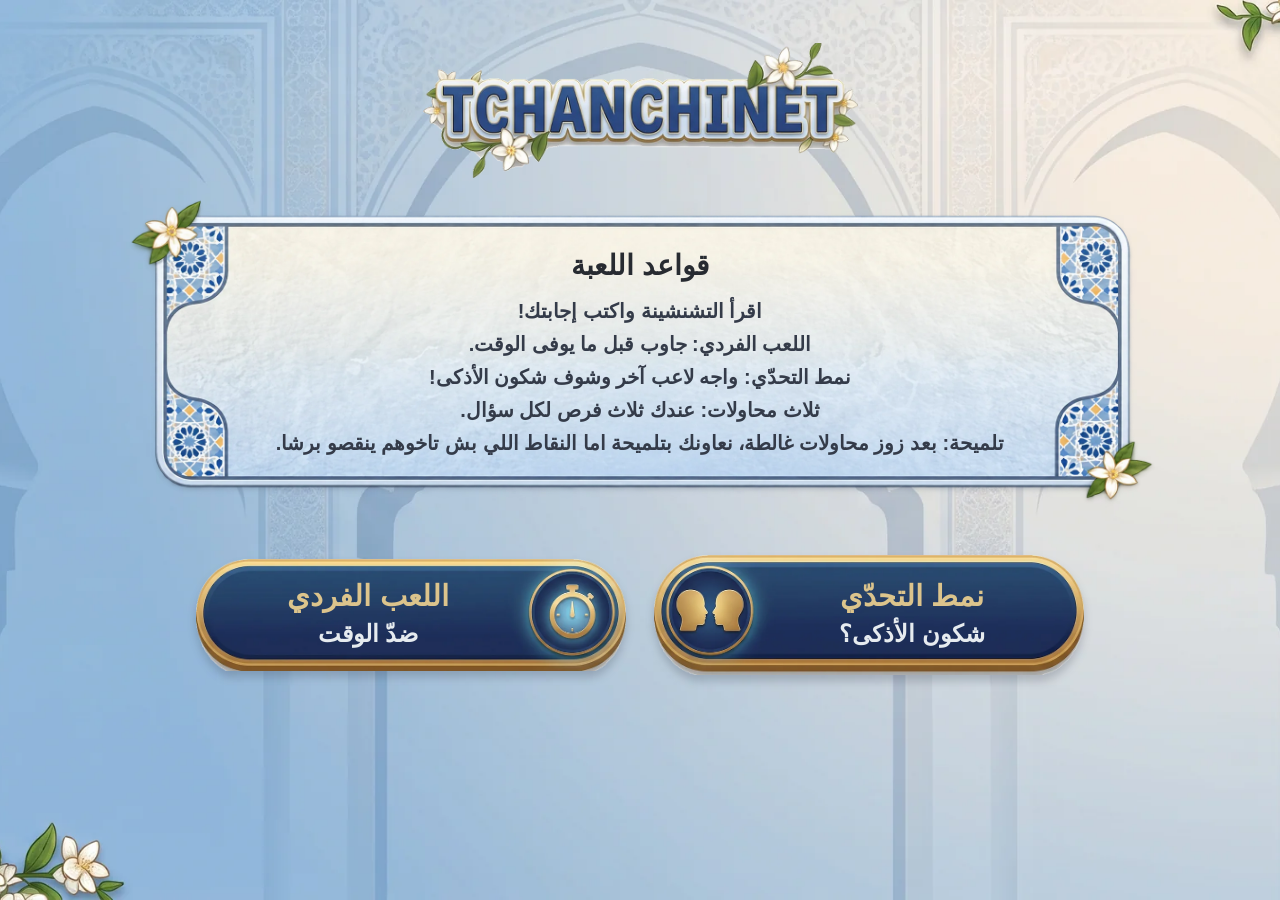
<file: index.html>
<!DOCTYPE html>
<html lang="ar" dir="rtl">
<head>
  <meta charset="utf-8">
  <meta name="viewport" content="width=device-width, initial-scale=1">
  <meta name="description" content="تشنشينات تونسية: العب وحدك ضدّ الوقت أو تحدّى لاعب آخر. ثلاث محاولات وتلميحة لكل سؤال.">
  <title>تشنشينات — الصفحة الرئيسية</title>
  <link rel="preload" as="image" href="assets/bg.4afab73f46.webp" type="image/webp">
  <link rel="stylesheet" href="css/styles.css">
  <link rel="stylesheet" href="css/index.css">
</head>
<body class="home-page">
  <a class="skip-link" href="#main">انتقل إلى المحتوى</a>
  <div class="game-screen">
    <header class="game-header">
      <a class="brand" href="index.html" aria-label="تشنشينات، الصفحة الرئيسية"><img src="assets/tchanchinet_logo.c576f576c8.webp" alt="تشنشينات" width="1516" height="470"></a>
    </header>

    <main id="main" class="home-main">
      <section id="rules" class="ornament-panel rules-panel" aria-labelledby="rules-title">
        <img fetchpriority="high" class="panel-art" src="assets/rules_box.2c1fac0e9b.webp" alt="" width="2172" height="724">
        <div class="panel-content rules-content">
          <h1 id="rules-title">قواعد اللعبة</h1>
          <div class="arabic-rules">
            <p>اقرأ التشنشينة واكتب إجابتك!</p>
            <p><strong>اللعب الفردي:</strong> جاوب قبل ما يوفى الوقت.</p>
            <p><strong>نمط التحدّي:</strong> واجه لاعب آخر وشوف شكون الأذكى!</p>
            <p><strong>ثلاث محاولات:</strong> عندك ثلاث فرص لكل سؤال.</p>
            <p><strong>تلميحة:</strong> بعد زوز محاولات غالطة، نعاونك بتلميحة اما النقاط اللي بش تاخوهم ينقصو برشا.</p>
          </div>
        </div>
      </section>
      <nav class="home-actions" aria-label="اختار نمط اللعب">
        <a id="solo-mode" class="art-button solo-button" href="pages/quiz.html?mode=solo" data-mode="solo">
          <img fetchpriority="high" src="assets/timer_button.65b8691f6a.webp" alt="" width="2532" height="658">
          <span class="art-button-label"><strong>اللعب الفردي</strong><span>ضدّ الوقت</span></span>
        </a>
        <a id="versus-mode" class="art-button versus-button" href="pages/versus.html" data-mode="versus">
          <img src="assets/conversation_button.23edc2bb8a.webp" alt="" width="2456" height="682">
          <span class="art-button-label"><strong>نمط التحدّي</strong><span>شكون الأذكى؟</span></span>
        </a>
      </nav>
    </main>
  </div>
</body>
</html>
</file>
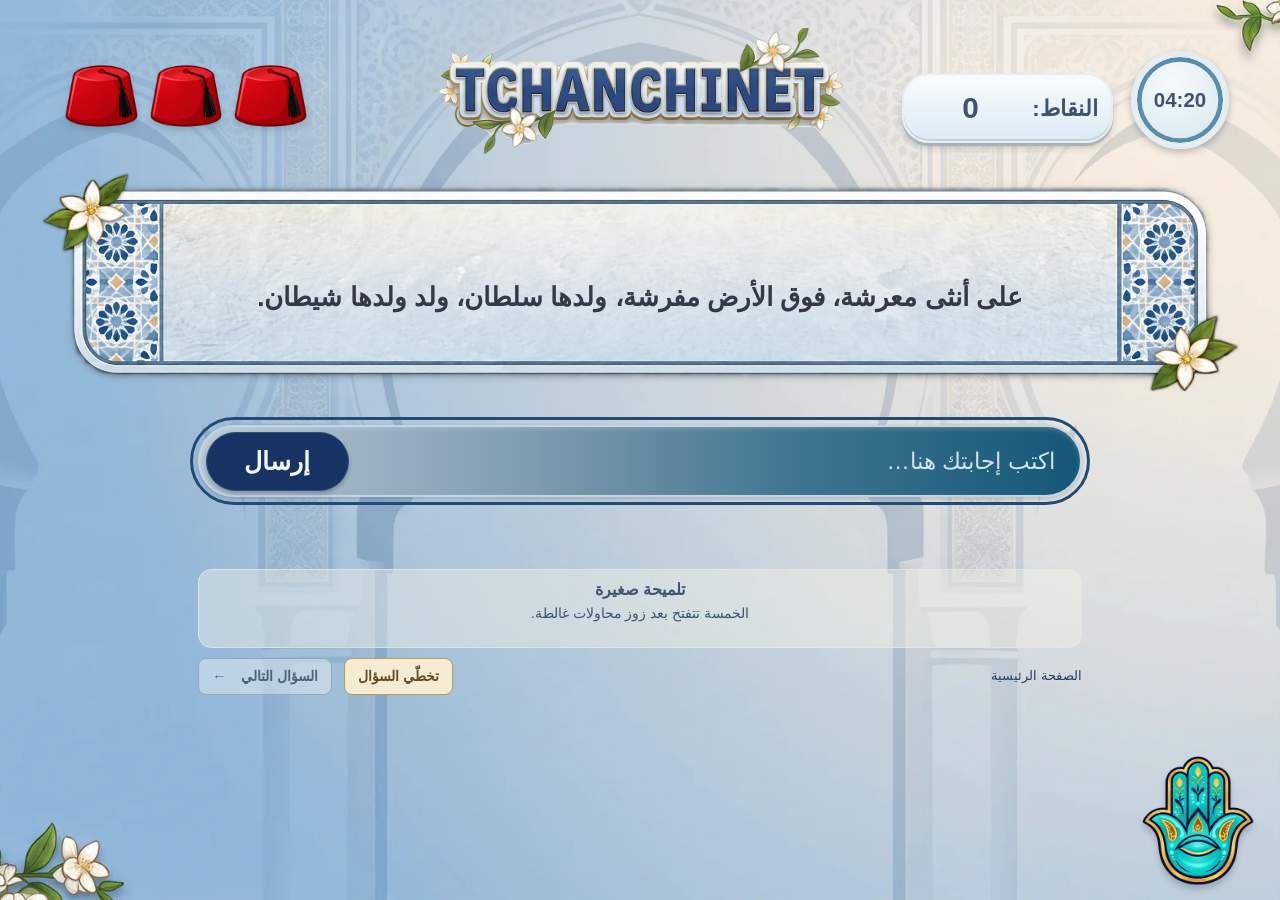
<file: quiz.html>
<!DOCTYPE html>
<html lang="ar" dir="rtl">
<head>
  <meta charset="utf-8">
  <meta name="viewport" content="width=device-width, initial-scale=1">
  <meta name="description" content="جاوب على التشنشينة: ثلاث محاولات، تلميحة بعد زوز أخطاء، وإمكانية تخطّي السؤال.">
  <title>تشنشينات — اللعب</title>
  <link rel="preload" as="image" href="assests/bg.4afab73f46.webp" type="image/webp">
  <link rel="stylesheet" href="styles.css">
  <link rel="stylesheet" href="quiz-shared.css">
  <link rel="stylesheet" href="quiz.css">
</head>
<body class="quiz-page">
  <a class="skip-link" href="#main">انتقل إلى المحتوى</a>
  <!-- After two errors: data-attempts-left="1" opens the khamsa artwork.
       JavaScript enables #hint-toggle. Clicking it sets data-hint-state="revealed".
       Reset the hint state and disabled button for each new question. -->
  <div id="quiz" class="game-screen" data-attempts-left="3" data-status="ready" data-hint-state="hidden">
    <header class="game-header">
      <div class="lives" aria-label="ثلاث محاولات متبقّية">
        <div class="chechias" aria-hidden="true">
          <span class="attempt" data-attempt="1"><img class="chechia-red" src="assests/red_chechia.c6699b2dd5.webp" alt="" width="1254" height="1254"><img class="chechia-gray" src="assests/gray_chechia.f84f7a8a7c.webp" alt="" width="1254" height="1254"></span>
          <span class="attempt" data-attempt="2"><img class="chechia-red" src="assests/red_chechia.c6699b2dd5.webp" alt="" width="1254" height="1254"><img class="chechia-gray" src="assests/gray_chechia.f84f7a8a7c.webp" alt="" width="1254" height="1254"></span>
          <span class="attempt" data-attempt="3"><img class="chechia-red" src="assests/red_chechia.c6699b2dd5.webp" alt="" width="1254" height="1254"><img class="chechia-gray" src="assests/gray_chechia.f84f7a8a7c.webp" alt="" width="1254" height="1254"></span>
        </div>
      </div>
      <a class="brand" href="index.html" aria-label="تشنشينات، الصفحة الرئيسية"><img src="assests/tchanchinet_logo.c576f576c8.webp" alt="تشنشينات" width="1516" height="470"></a>
      <div class="game-hud" aria-label="النقاط والوقت">
        <!-- Temporary CSS frames: score.png and countdown_timer.png are missing from the supplied pack. -->
        <p class="score-badge">النقاط: <strong id="score">0</strong></p>
        <div class="timer-group"><div class="timer-badge"><span id="timer" dir="ltr">04:20</span></div></div>
      </div>
    </header>

    <main id="main" class="quiz-main">
      <section class="ornament-panel question-panel" aria-labelledby="question-text">
        <img fetchpriority="high" class="panel-art" src="assests/questions_riddles_box.9d4d819e8c.webp" alt="" width="2172" height="724">
        <div class="panel-content question-content"><h1 id="question-text">نصّ التشنشينة يكون هنا…</h1></div>
      </section>

      <div class="answer-form">
        <label class="visually-hidden" for="answer">إجابتك</label>
        <div class="answer-row"><input id="answer" name="answer" type="text" dir="rtl" placeholder="اكتب إجابتك هنا…" autocomplete="off" aria-describedby="feedback"><button id="check-answer" class="send-button" type="button">إرسال</button></div>
        
      </div>

      <div class="quiz-support">
        <div id="feedback" class="feedback" role="status" aria-live="polite" aria-atomic="true">
          <p class="feedback-wrong"><strong>موش هي!</strong> جرّب إجابة أخرى.</p>
          <p class="feedback-correct"><strong>يعطيك الصحة!</strong> لقيت الإجابة الصحيحة.</p>
          <p class="feedback-exhausted">الإجابة الصحيحة هي: <strong id="correct-answer">الإجابة تكون هنا</strong>.</p>
        </div>
        <section id="hint-panel" class="hint-panel" aria-labelledby="hint-title"><h2 id="hint-title">تلميحة صغيرة</h2><p id="hint-help" class="hint-placeholder"><span class="hint-locked">الخمسة تتفتح بعد زوز محاولات غالطة.</span><span class="hint-available">انزل على عين الخمسة باش تشوف التلميحة.</span></p><div id="hint-content" class="hint-content" role="status" aria-live="polite"><p id="hint-text">التلميحة تكون هنا. معلومة صغيرة تعاونك تلقى الإجابة…</p></div></section>
        <div class="quiz-navigation"><a class="text-link" href="index.html">الصفحة الرئيسية</a><div class="quiz-actions"><button id="skip-question" class="skip-button" type="button">تخطّي السؤال</button><button id="next-question" class="next-button" type="button" disabled>السؤال التالي <span aria-hidden="true">←</span></button></div></div>
      </div>
    </main>
    <button id="hint-toggle" class="hamsa-decoration hint-toggle" type="button" aria-label="إظهار التلميحة" aria-controls="hint-content" aria-describedby="hint-help" aria-expanded="false" disabled>
      <img class="hamsa-closed" src="assests/hamsa_closed.fa600d37b2.webp" alt="" width="1254" height="1254">
      <img class="hamsa-open" src="assests/hamsa_open.4b87739d10.webp" alt="" width="1254" height="1254">
    </button>
  </div>
<script src="quiz.js" defer></script>
</body>
</html>
</file>
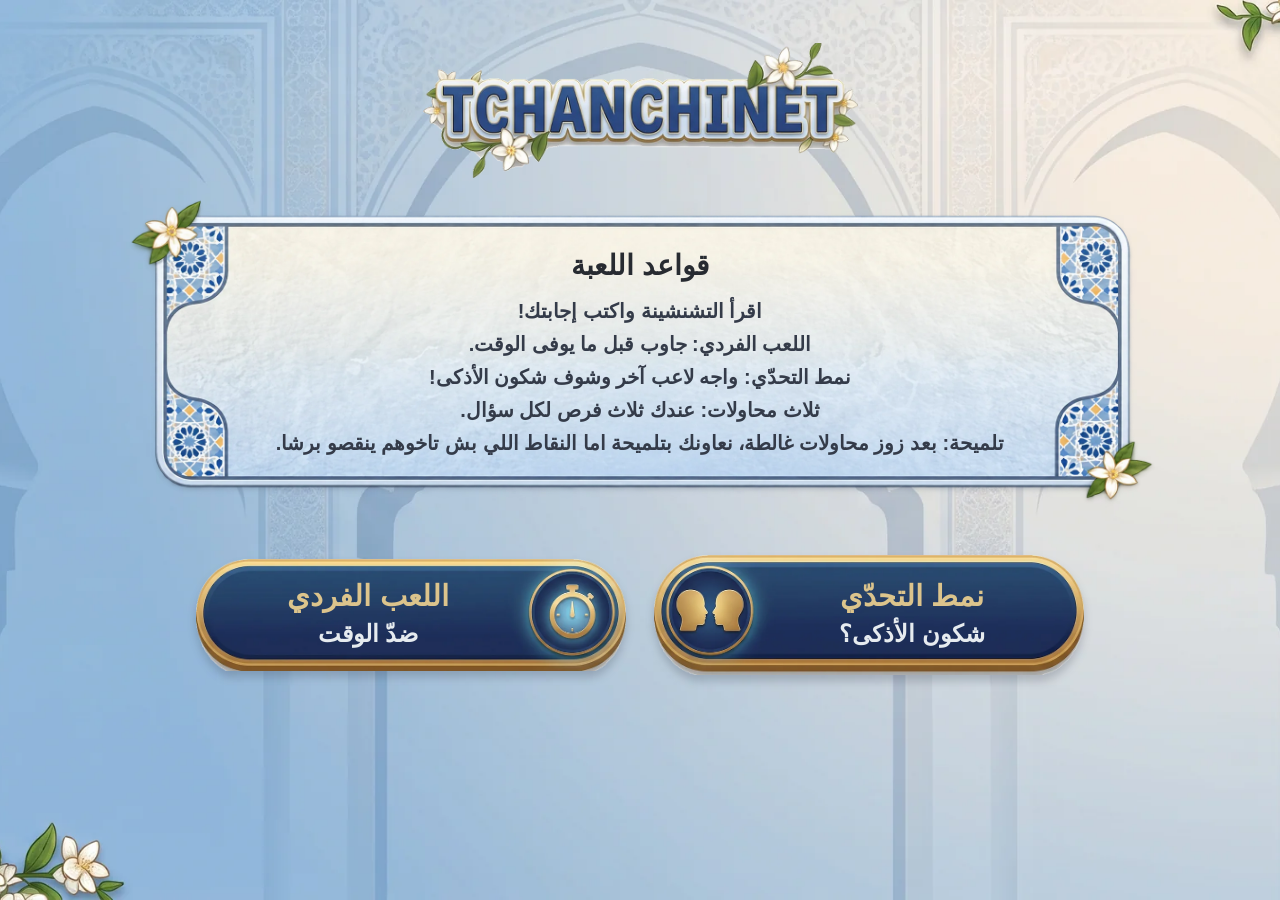
<file: results.html>
<!DOCTYPE html>
<html lang="ar" dir="rtl">
<head>
  <meta charset="utf-8">
  <meta name="viewport" content="width=device-width, initial-scale=1">
  <meta name="description" content="نتيجتك النهائية في لعبة التشنشينات.">
  <title>تشنشينات — النتيجة</title>
  <link rel="preload" as="image" href="assests/bg.4afab73f46.webp" type="image/webp">
  <link rel="stylesheet" href="styles.css">
  <link rel="stylesheet" href="results.css">
</head>
<body class="results-page">
  <a class="skip-link" href="#main">انتقل إلى المحتوى</a>
  <div class="game-screen">
    <header class="game-header"><a class="brand" href="index.html" aria-label="تشنشينات، الصفحة الرئيسية"><img src="assests/tchanchinet_logo.c576f576c8.webp" alt="تشنشينات" width="1516" height="470"></a></header>
    <main id="main" class="results-main">
      <section class="ornament-panel rules-panel result-panel" aria-labelledby="result-title">
        <img fetchpriority="high" class="panel-art" src="assests/rules_box.2c1fac0e9b.webp" alt="" width="2172" height="724">
        <div class="panel-content result-content">
          <h1 id="result-title">يعطيك الصحة!</h1>
          <p id="result-message">مجموع نقاطك</p>
          <div class="final-score" aria-label="النقاط تظهر بعد نهاية اللعب"><span id="final-score">—</span></div>
          <p class="score-caption">نقطة</p>
        </div>
      </section>
      <nav class="result-actions page-actions" aria-label="بعد نهاية اللعب">
        <a id="return-home" class="return-home game-button" href="index.html">العودة إلى الصفحة الرئيسية</a>
      </nav>
    </main>
  </div>
<script src="results.js" defer></script>
</body>
</html>
</file>
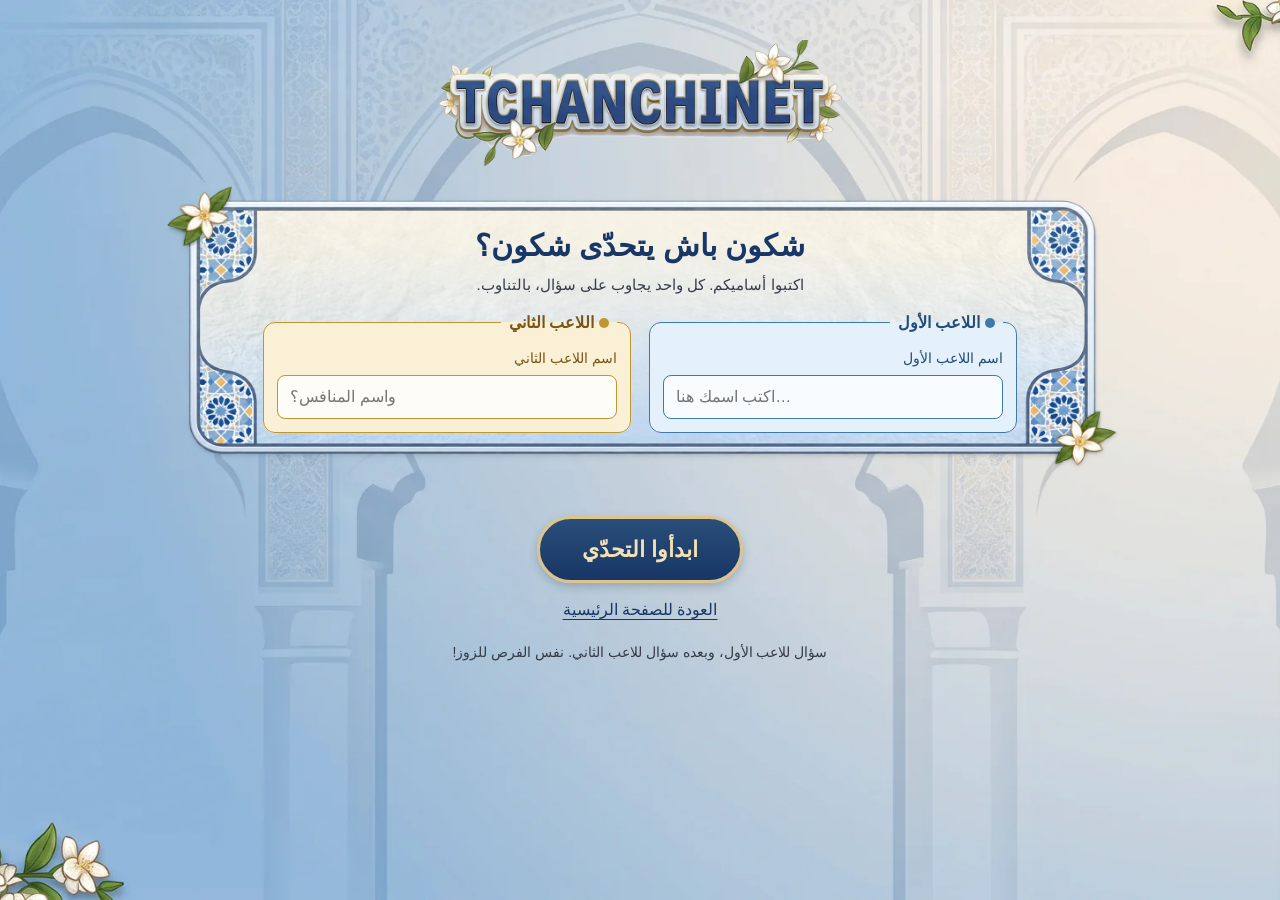
<file: versus-quiz.html>
<!DOCTYPE html>
<html lang="ar" dir="rtl">
<head>
  <meta charset="utf-8">
  <meta name="viewport" content="width=device-width, initial-scale=1">
  <meta name="description" content="جاوب على التشنشينة: ثلاث محاولات، تلميحة بعد زوز أخطاء، وإمكانية تخطّي السؤال.">
  <title>تشنشينات — تحدّي زوز لاعبين</title>
  <link rel="preload" as="image" href="assests/bg.4afab73f46.webp" type="image/webp">
  <link rel="stylesheet" href="styles.css">
  <link rel="stylesheet" href="quiz-shared.css">
  <link rel="stylesheet" href="versus-quiz.css">
</head>
<body class="quiz-page duel-page">
  <a class="skip-link" href="#main">انتقل إلى المحتوى</a>
  <!-- JavaScript reads player1 and player2 from the URL and alternates data-player="1" / "2".
       Reset attempts and the hint whenever the next player receives a new question.
       After two errors: data-attempts-left="1" opens the khamsa artwork.
       JavaScript enables #hint-toggle. Clicking it sets data-hint-state="revealed".
       Reset the hint state and disabled button for each new question. -->
  <div id="quiz" class="game-screen" data-attempts-left="3" data-status="ready" data-hint-state="hidden" data-player="1">
    <header class="game-header">
      <div class="lives" aria-label="ثلاث محاولات متبقّية">
        <div class="chechias" aria-hidden="true">
          <span class="attempt" data-attempt="1"><img class="chechia-red" src="assests/red_chechia.c6699b2dd5.webp" alt="" width="1254" height="1254"><img class="chechia-gray" src="assests/gray_chechia.f84f7a8a7c.webp" alt="" width="1254" height="1254"></span>
          <span class="attempt" data-attempt="2"><img class="chechia-red" src="assests/red_chechia.c6699b2dd5.webp" alt="" width="1254" height="1254"><img class="chechia-gray" src="assests/gray_chechia.f84f7a8a7c.webp" alt="" width="1254" height="1254"></span>
          <span class="attempt" data-attempt="3"><img class="chechia-red" src="assests/red_chechia.c6699b2dd5.webp" alt="" width="1254" height="1254"><img class="chechia-gray" src="assests/gray_chechia.f84f7a8a7c.webp" alt="" width="1254" height="1254"></span>
        </div>
      </div>
      <a class="brand" href="index.html" aria-label="تشنشينات، الصفحة الرئيسية"><img src="assests/tchanchinet_logo.c576f576c8.webp" alt="تشنشينات" width="1516" height="470"></a>
      <div class="duel-scoreboard" aria-label="نقاط اللاعبين">
        <section id="player-one-card" class="player-card player-blue duel-player" aria-label="اللاعب الأول، دوره توّا" aria-current="true">
          <span class="player-dot" aria-hidden="true"></span>
          <bdi id="player-one-display" class="player-name">اللاعب الأول</bdi>
          <span class="turn-one player-active-label">دورك</span>
          <span class="player-score"><strong id="player-one-score">0</strong> نقطة</span>
        </section>
        <section id="player-two-card" class="player-card player-gold duel-player" aria-label="اللاعب الثاني">
          <span class="player-dot" aria-hidden="true"></span>
          <bdi id="player-two-display" class="player-name">اللاعب الثاني</bdi>
          <span class="turn-two player-active-label">دورك</span>
          <span class="player-score"><strong id="player-two-score">0</strong> نقطة</span>
        </section>
      </div>
    </header>

    <main id="main" class="quiz-main">
      <section class="ornament-panel question-panel" aria-labelledby="question-text">
        <img fetchpriority="high" class="panel-art" src="assests/questions_riddles_box.9d4d819e8c.webp" alt="" width="2172" height="724">
        <div class="panel-content question-content">
          <p class="turn-label" role="status" aria-live="polite" aria-atomic="true"><span class="turn-one">دور <bdi id="player-one-turn">اللاعب الأول</bdi></span><span class="turn-two">دور <bdi id="player-two-turn">اللاعب الثاني</bdi></span></p>
          <h1 id="question-text">نصّ التشنشينة يكون هنا…</h1>
        </div>
      </section>

      <div class="answer-form">
        <label class="visually-hidden" for="answer">إجابتك</label>
        <div class="answer-row"><input id="answer" name="answer" type="text" dir="rtl" placeholder="اكتب إجابتك هنا…" autocomplete="off" aria-describedby="feedback"><button id="check-answer" class="send-button" type="button">إرسال</button></div>
        
      </div>

      <div class="quiz-support">
        <div id="feedback" class="feedback" role="status" aria-live="polite" aria-atomic="true">
          <p class="feedback-wrong"><strong>موش هي!</strong> جرّب إجابة أخرى.</p>
          <p class="feedback-correct"><strong>يعطيك الصحة!</strong> لقيت الإجابة الصحيحة.</p>
          <p class="feedback-exhausted">الإجابة الصحيحة هي: <strong id="correct-answer">الإجابة تكون هنا</strong>.</p>
        </div>
        <section id="hint-panel" class="hint-panel" aria-labelledby="hint-title"><h2 id="hint-title">تلميحة صغيرة</h2><p id="hint-help" class="hint-placeholder"><span class="hint-locked">الخمسة تتفتح بعد زوز محاولات غالطة.</span><span class="hint-available">انزل على عين الخمسة باش تشوف التلميحة.</span></p><div id="hint-content" class="hint-content" role="status" aria-live="polite"><p id="hint-text">التلميحة تكون هنا. معلومة صغيرة تعاونك تلقى الإجابة…</p></div></section>
        <div class="quiz-navigation"><a class="text-link" href="index.html">الصفحة الرئيسية</a><div class="quiz-actions"><button id="skip-question" class="skip-button" type="button">تخطّي السؤال</button><button id="next-question" class="next-button" type="button" disabled>دور اللاعب التالي <span aria-hidden="true">←</span></button></div></div>
      </div>
    </main>
    <button id="hint-toggle" class="hamsa-decoration hint-toggle" type="button" aria-label="إظهار التلميحة" aria-controls="hint-content" aria-describedby="hint-help" aria-expanded="false" disabled>
      <img class="hamsa-closed" src="assests/hamsa_closed.fa600d37b2.webp" alt="" width="1254" height="1254">
      <img class="hamsa-open" src="assests/hamsa_open.4b87739d10.webp" alt="" width="1254" height="1254">
    </button>
  </div>
<script src="versus-quiz.js" defer></script>
</body>
</html>
</file>
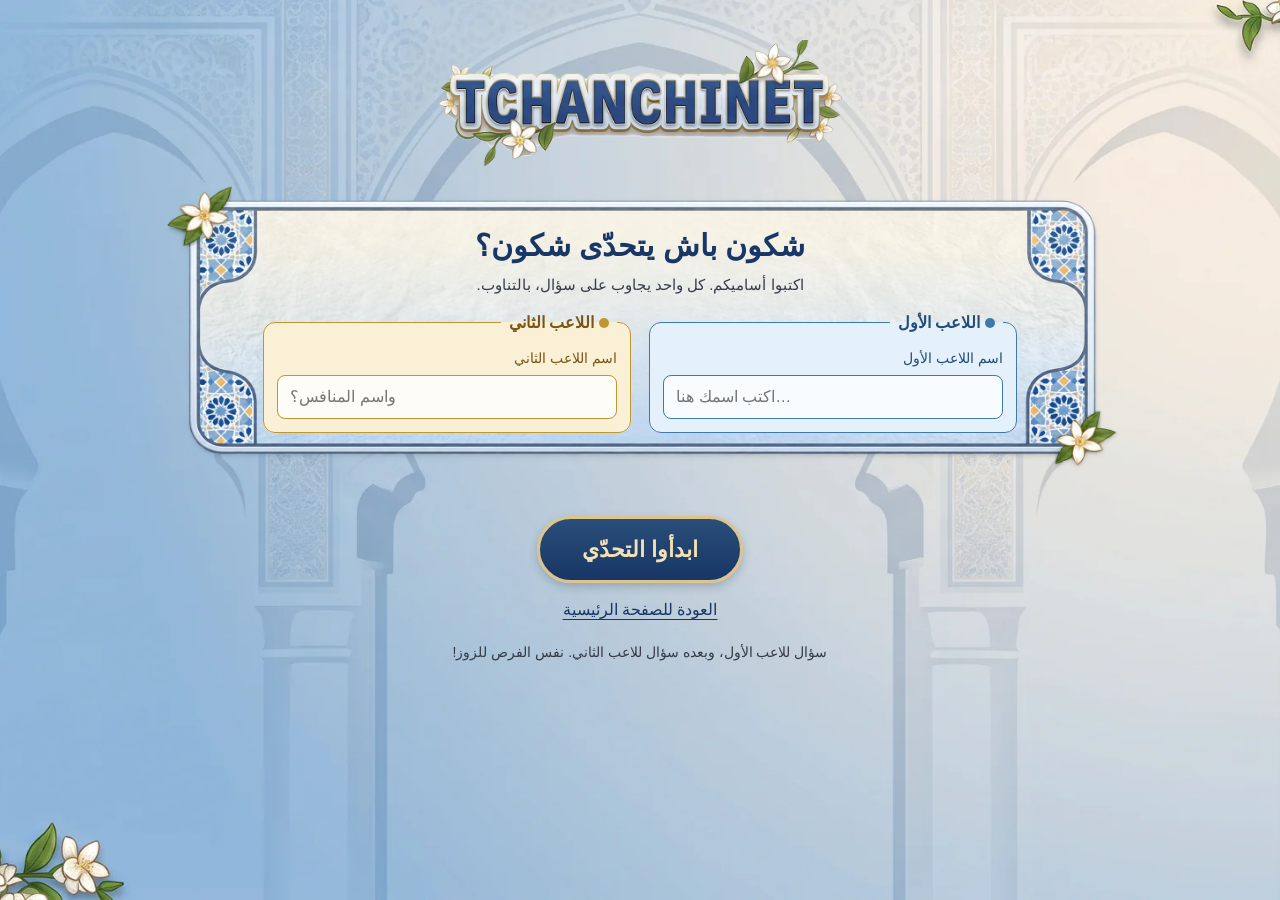
<file: versus-results.html>
<!DOCTYPE html>
<html lang="ar" dir="rtl">
<head>
  <meta charset="utf-8">
  <meta name="viewport" content="width=device-width, initial-scale=1">
  <meta name="description" content="نتيجة تحدّي التشنشينات: نقاط كل لاعب وشكون ربح.">
  <title>تشنشينات — نتيجة التحدّي</title>
  <link rel="preload" as="image" href="assests/bg.4afab73f46.webp" type="image/webp">
  <link rel="stylesheet" href="styles.css">
  <link rel="stylesheet" href="versus-results.css">
</head>
<body class="versus-results-page">
  <a class="skip-link" href="#main">انتقل إلى المحتوى</a>
  <!-- data-winner: pending (placeholder), 1, 2 or draw. JavaScript fills the names and scores. -->
  <div id="versus-result" class="game-screen" data-winner="pending">
    <header class="game-header">
      <a class="brand" href="index.html" aria-label="تشنشينات، الصفحة الرئيسية"><img src="assests/tchanchinet_logo.c576f576c8.webp" alt="تشنشينات" width="1516" height="470"></a>
    </header>
    <main id="main" class="versus-results-main">
      <section class="ornament-panel rules-panel duel-result-panel" aria-labelledby="result-title">
        <img fetchpriority="high" class="panel-art" src="assests/rules_box.2c1fac0e9b.webp" alt="" width="2172" height="724">
        <div class="panel-content duel-result-content">
          <h1 id="result-title">يعطيكم الصحة!</h1>
          <div id="winner-announcement" class="winner-announcement" role="status" aria-live="polite" aria-atomic="true">
            <p class="winner-pending">هنا تظهر نتيجة التحدّي وشكون ربح.</p>
            <p class="winner-one">مبروك لـ <bdi id="winner-one-name">اللاعب الأول</bdi>، ربحت التحدّي!</p>
            <p class="winner-two">مبروك لـ <bdi id="winner-two-name">اللاعب الثاني</bdi>، ربحت التحدّي!</p>
            <p class="winner-draw">تعادل! الزوز قدّ التحدّي.</p>
          </div>
          <div class="duel-results-grid">
            <section id="player-one-result" class="player-card player-blue result-player" aria-labelledby="player-one-result-name">
              <h2 id="player-one-result-name">اللاعب الأول</h2>
              <p class="duel-final-score"><span id="player-one-final-score">—</span><span>نقطة</span></p>
              <p class="winner-badge winner-one">الفائز</p>
              <p class="draw-badge winner-draw">تعادل</p>
            </section>
            <section id="player-two-result" class="player-card player-gold result-player" aria-labelledby="player-two-result-name">
              <h2 id="player-two-result-name">اللاعب الثاني</h2>
              <p class="duel-final-score"><span id="player-two-final-score">—</span><span>نقطة</span></p>
              <p class="winner-badge winner-two">الفائز</p>
              <p class="draw-badge winner-draw">تعادل</p>
            </section>
          </div>
        </div>
      </section>
      <nav class="page-actions" aria-label="بعد نهاية التحدّي">
        <a id="return-home" class="game-button" href="index.html">العودة إلى الصفحة الرئيسية</a>
      </nav>
    </main>
  </div>
<script src="versus-results.js" defer></script>
</body>
</html>
</file>
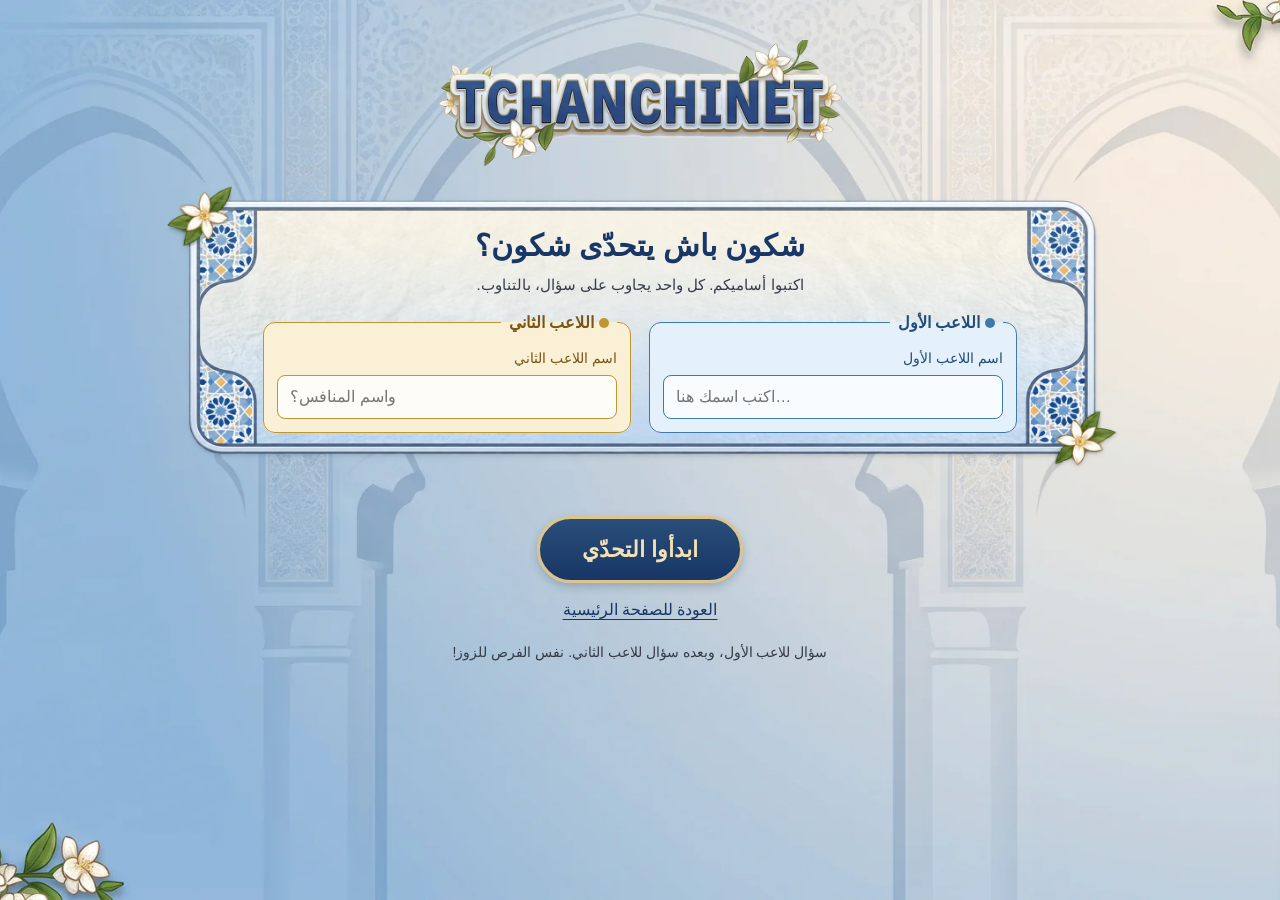
<file: versus.html>
<!DOCTYPE html>
<html lang="ar" dir="rtl">
<head>
  <meta charset="utf-8">
  <meta name="viewport" content="width=device-width, initial-scale=1">
  <meta name="description" content="اختاروا أساميكم وابدأوا تحدّي التشنشينات: سؤال للاعب الأول وسؤال للاعب الثاني.">
  <title>تشنشينات — تحضير التحدّي</title>
  <link rel="preload" as="image" href="assests/bg.4afab73f46.webp" type="image/webp">
  <link rel="stylesheet" href="styles.css">
  <link rel="stylesheet" href="versus.css">
</head>
<body class="versus-page">
  <a class="skip-link" href="#main">انتقل إلى المحتوى</a>
  <div class="game-screen">
    <header class="game-header">
      <a class="brand" href="index.html" aria-label="تشنشينات، الصفحة الرئيسية"><img src="assests/tchanchinet_logo.c576f576c8.webp" alt="تشنشينات" width="1516" height="470"></a>
    </header>
    <main id="main" class="versus-main">
      <form id="players-form" action="versus-quiz.html" method="get">
        <input type="hidden" name="mode" value="versus">
        <section class="ornament-panel rules-panel setup-panel" aria-labelledby="setup-title">
          <img fetchpriority="high" class="panel-art" src="assests/rules_box.2c1fac0e9b.webp" alt="" width="2172" height="724">
          <div class="panel-content setup-content">
            <h1 id="setup-title">شكون باش يتحدّى شكون؟</h1>
            <p id="setup-help">اكتبوا أساميكم. كل واحد يجاوب على سؤال، بالتناوب.</p>
            <div class="player-fields">
              <fieldset class="player-card player-blue">
                <legend><span class="player-dot" aria-hidden="true"></span> اللاعب الأول</legend>
                <label for="player-one-name">اسم اللاعب الأول</label>
                <input id="player-one-name" name="player1" type="text" dir="auto" placeholder="اكتب اسمك هنا…" maxlength="24" pattern=".*\S.*" autocomplete="off" required aria-describedby="setup-help">
              </fieldset>
              <fieldset class="player-card player-gold">
                <legend><span class="player-dot" aria-hidden="true"></span> اللاعب الثاني</legend>
                <label for="player-two-name">اسم اللاعب الثاني</label>
                <input id="player-two-name" name="player2" type="text" dir="auto" placeholder="واسم المنافس؟" maxlength="24" pattern=".*\S.*" autocomplete="off" required aria-describedby="setup-help">
              </fieldset>
            </div>
          </div>
        </section>
        <div class="page-actions setup-actions">
          <button id="start-versus" class="game-button" type="submit">ابدأوا التحدّي</button>
          <a class="setup-back" href="index.html">العودة للصفحة الرئيسية</a>
        </div>
      </form>
      <p class="setup-note">سؤال للاعب الأول، وبعده سؤال للاعب الثاني. نفس الفرص للزوز!</p>
    </main>
  </div>
</body>
</html>
</file>
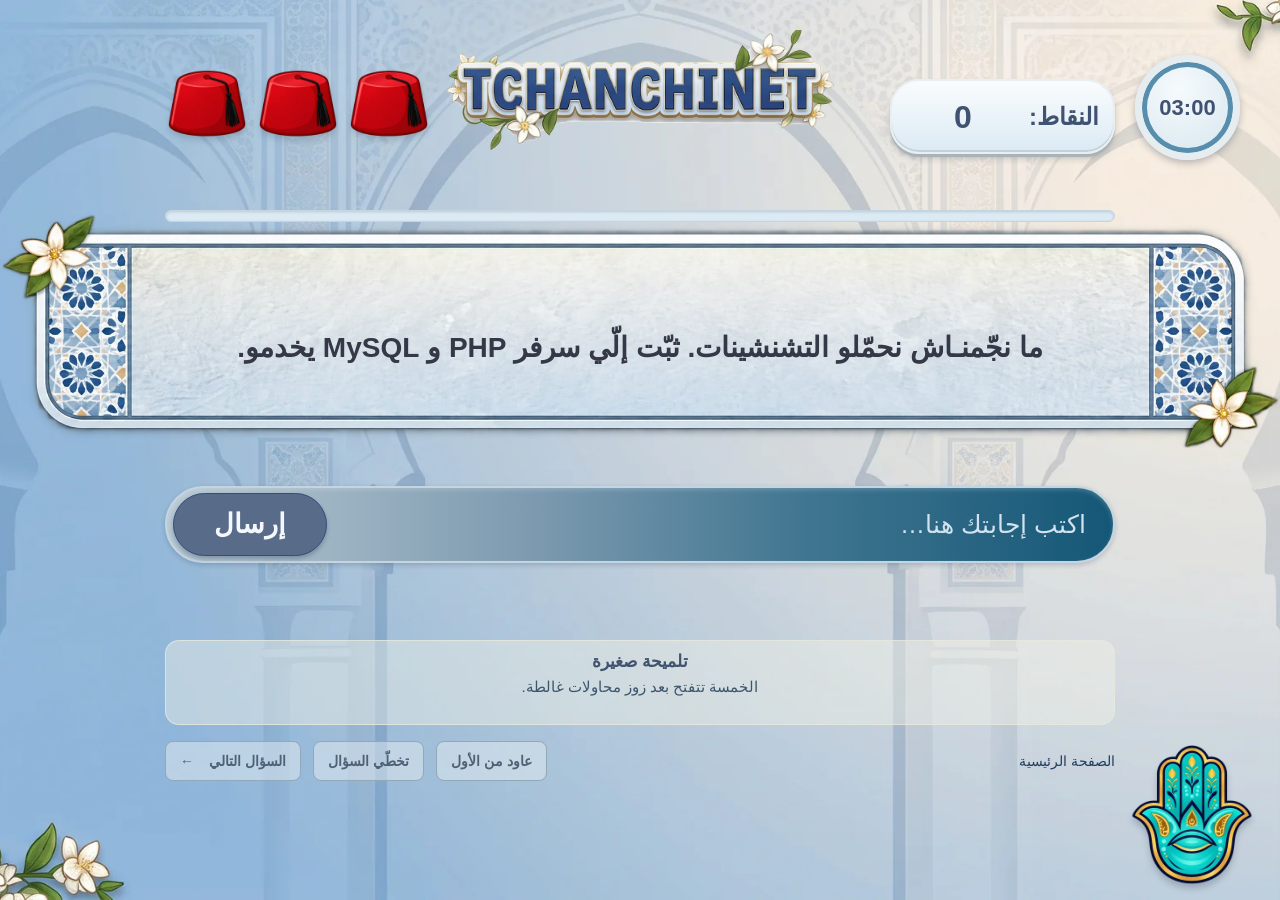
<file: pages/quiz.html>
<!DOCTYPE html>
<html lang="ar" dir="rtl">
<head>
  <meta charset="utf-8">
  <meta name="viewport" content="width=device-width, initial-scale=1">
  <meta name="description" content="جاوب على التشنشينة: ثلاث محاولات، تلميحة بعد زوز أخطاء، وإمكانية تخطّي السؤال.">
  <title>تشنشينات — اللعب</title>
  <link rel="preload" as="image" href="../assets/bg.4afab73f46.webp" type="image/webp">
  <link rel="stylesheet" href="../css/styles.css">
  <link rel="stylesheet" href="../css/quiz-shared.css">
  <link rel="stylesheet" href="../css/quiz.css">
</head>
<body class="quiz-page">
  <a class="skip-link" href="#main">انتقل إلى المحتوى</a>
  <!-- after two wrong tries, data-attempts-left="1" opens the khamsa. the button reveals the hint, and each new question resets it. -->
  <div id="quiz" class="game-screen" data-attempts-left="3" data-status="ready" data-hint-state="hidden">
    <header class="game-header">
      <div class="lives" role="group" aria-label="ثلاث محاولات متبقّية">
        <div class="chechias" aria-hidden="true">
          <span class="attempt" data-attempt="1"><img class="chechia-red" src="../assets/red_chechia.c6699b2dd5.webp" alt="" width="1254" height="1254"><img class="chechia-gray" src="../assets/gray_chechia.f84f7a8a7c.webp" alt="" width="1254" height="1254"></span>
          <span class="attempt" data-attempt="2"><img class="chechia-red" src="../assets/red_chechia.c6699b2dd5.webp" alt="" width="1254" height="1254"><img class="chechia-gray" src="../assets/gray_chechia.f84f7a8a7c.webp" alt="" width="1254" height="1254"></span>
          <span class="attempt" data-attempt="3"><img class="chechia-red" src="../assets/red_chechia.c6699b2dd5.webp" alt="" width="1254" height="1254"><img class="chechia-gray" src="../assets/gray_chechia.f84f7a8a7c.webp" alt="" width="1254" height="1254"></span>
        </div>
      </div>
      <a class="brand" href="../index.html" aria-label="تشنشينات، الصفحة الرئيسية"><img src="../assets/tchanchinet_logo.c576f576c8.webp" alt="تشنشينات" width="1516" height="470"></a>
      <div class="game-hud" role="group" aria-label="النقاط والوقت">
        <!-- the score and timer use css frames because their png files are not in the asset pack -->
        <p class="score-badge">النقاط: <strong id="score">0</strong></p>
        <div class="timer-group"><div class="timer-badge"><span id="timer" dir="ltr">03:00</span></div></div>
      </div>
    </header>

    <main id="main" class="quiz-main">
      <div class="quiz-progress">
        <progress id="quiz-progress" class="visually-hidden" max="180" value="0" aria-label="الوقت المنقضي"></progress>
        <span id="progress-fill" class="progress-fill" aria-hidden="true"></span>
      </div>
      <section class="ornament-panel question-panel" aria-labelledby="question-text">
        <img fetchpriority="high" class="panel-art" src="../assets/questions_riddles_box.9d4d819e8c.webp" alt="" width="2172" height="724">
        <div class="panel-content question-content"><h1 id="question-text">نصّ التشنشينة يكون هنا…</h1></div>
      </section>

      <div class="answer-form">
        <label class="visually-hidden" for="answer">إجابتك</label>
        <div class="answer-row"><input id="answer" name="answer" type="text" dir="rtl" placeholder="اكتب إجابتك هنا…" autocomplete="off" aria-describedby="feedback"><button id="check-answer" class="send-button" type="button">إرسال</button></div>
        
      </div>

      <div class="qcm-options" role="group" aria-label="اختار الإجابة الصحيحة" aria-describedby="feedback">
        <button class="qcm-option" type="button"></button>
        <button class="qcm-option" type="button"></button>
        <button class="qcm-option" type="button"></button>
        <button class="qcm-option" type="button"></button>
      </div>

      <div class="quiz-support">
        <div id="feedback" class="feedback" role="status" aria-live="polite" aria-atomic="true">
          <p class="feedback-wrong"><strong>موش هي!</strong> جرّب إجابة أخرى.</p>
          <p class="feedback-correct"><strong>يعطيك الصحة!</strong> لقيت الإجابة الصحيحة.</p>
          <p class="feedback-exhausted">الإجابة الصحيحة هي: <strong id="correct-answer">الإجابة تكون هنا</strong>.</p>
        </div>
        <section id="hint-panel" class="hint-panel" aria-labelledby="hint-title"><h2 id="hint-title">تلميحة صغيرة</h2><p id="hint-help" class="hint-placeholder"><span class="hint-locked">الخمسة تتفتح بعد زوز محاولات غالطة.</span><span class="hint-available">انزل على عين الخمسة باش تشوف التلميحة.</span></p><div id="hint-content" class="hint-content" role="status" aria-live="polite"><p id="hint-text">التلميحة تكون هنا. معلومة صغيرة تعاونك تلقى الإجابة…</p></div></section>
      </div>
      <div class="quiz-navigation"><a class="text-link" href="../index.html">الصفحة الرئيسية</a><div class="quiz-actions"><button id="restart-game" class="restart-button" type="button" disabled>عاود من الأول</button><button id="skip-question" class="skip-button" type="button">تخطّي السؤال</button><button id="next-question" class="next-button" type="button" disabled>السؤال التالي <span aria-hidden="true">←</span></button></div></div>
    </main>
    <button id="hint-toggle" class="hamsa-decoration hint-toggle" type="button" aria-label="إظهار التلميحة" aria-controls="hint-content" aria-describedby="hint-help" aria-expanded="false" disabled>
      <img class="hamsa-closed" src="../assets/hamsa_closed.fa600d37b2.webp" alt="" width="1254" height="1254">
      <img class="hamsa-open" src="../assets/hamsa_open.4b87739d10.webp" alt="" width="1254" height="1254">
    </button>
  </div>
<script src="../js/quiz-transition.js" defer></script>
<script src="../js/scores.js" defer></script>
<script src="../js/quiz-shared.js" defer></script>
<script src="../js/quiz.js" defer></script>
</body>
</html>
</file>
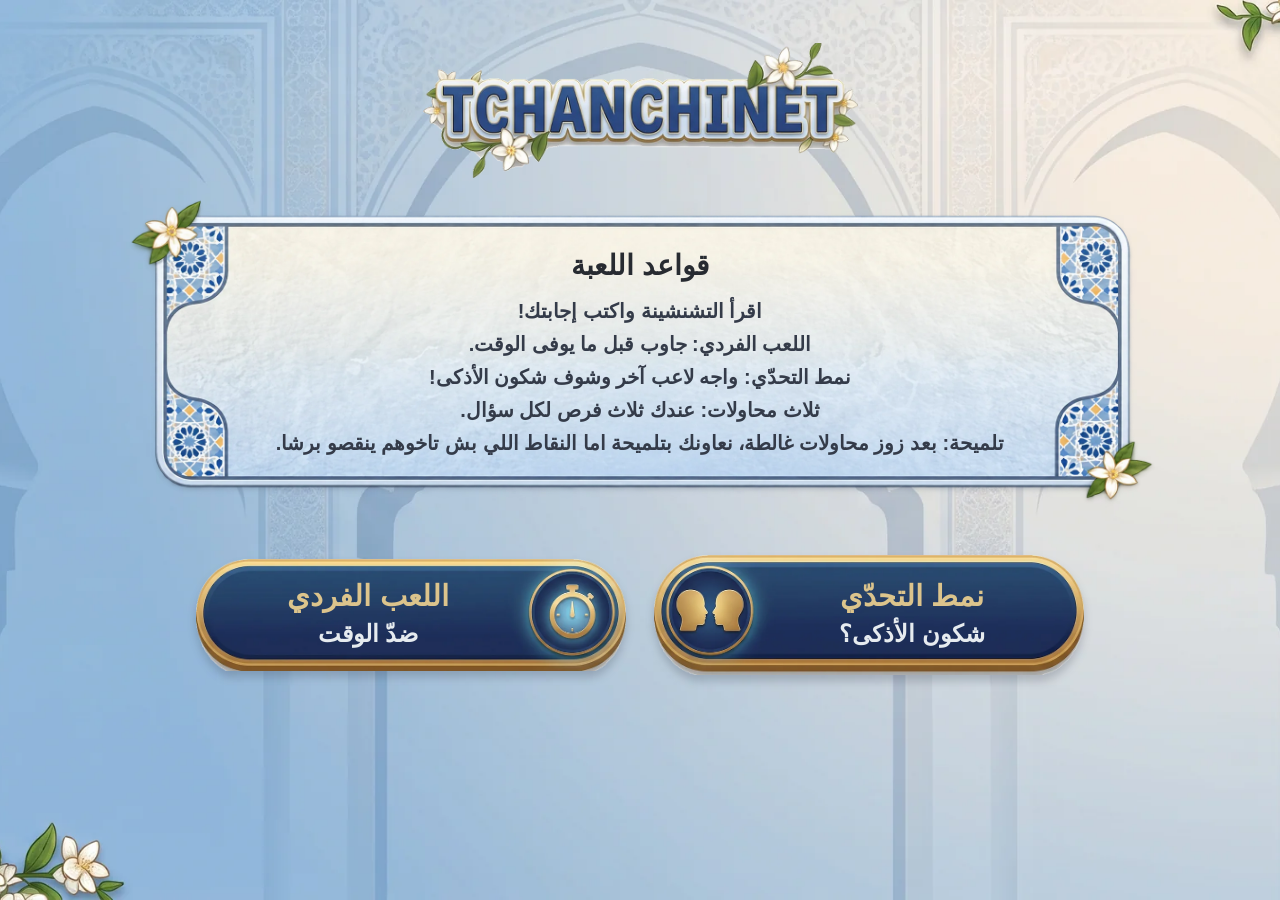
<file: pages/results.html>
<!DOCTYPE html>
<html lang="ar" dir="rtl">
<head>
  <meta charset="utf-8">
  <meta name="viewport" content="width=device-width, initial-scale=1">
  <meta name="description" content="نتيجتك النهائية في لعبة التشنشينات.">
  <title>تشنشينات — النتيجة</title>
  <link rel="preload" as="image" href="../assets/bg.4afab73f46.webp" type="image/webp">
  <link rel="stylesheet" href="../css/styles.css">
  <link rel="stylesheet" href="../css/results.css">
</head>
<body class="results-page">
  <a class="skip-link" href="#main">انتقل إلى المحتوى</a>
  <div class="game-screen">
    <header class="game-header"><a class="brand" href="../index.html" aria-label="تشنشينات، الصفحة الرئيسية"><img src="../assets/tchanchinet_logo.c576f576c8.webp" alt="تشنشينات" width="1516" height="470"></a></header>
    <main id="main" class="results-main">
      <section class="ornament-panel rules-panel result-panel" aria-labelledby="result-title">
        <img fetchpriority="high" class="panel-art" src="../assets/rules_box.2c1fac0e9b.webp" alt="" width="2172" height="724">
        <div class="panel-content result-content">
          <h1 id="result-title">يعطيك الصحة!</h1>
          <p id="result-message">مجموع نقاطك</p>
          <div class="final-score" role="group" aria-label="النقاط تظهر بعد نهاية اللعب"><span id="final-score">—</span></div>
          <p class="score-caption">نقطة</p>
        </div>
      </section>

      <!-- the five best scores go below the current result -->
      <section class="ornament-panel leaderboard-panel" aria-labelledby="leaderboard-title">
        <div class="leaderboard-content">
          <h2 id="leaderboard-title">🏆 أفضل 5 نتائج</h2>
          <ol id="best-scores-list" class="best-scores-list">
            <!-- the script fills in this list -->
          </ol>
        </div>
      </section>

      <nav class="result-actions page-actions" aria-label="بعد نهاية اللعب">
        <a id="return-home" class="return-home game-button" href="../index.html">العودة إلى الصفحة الرئيسية</a>
      </nav>
    </main>
  </div>
<script src="../js/scores.js?v=2" defer></script>
<script src="../js/results.js" defer></script>
</body>
</html>
</file>
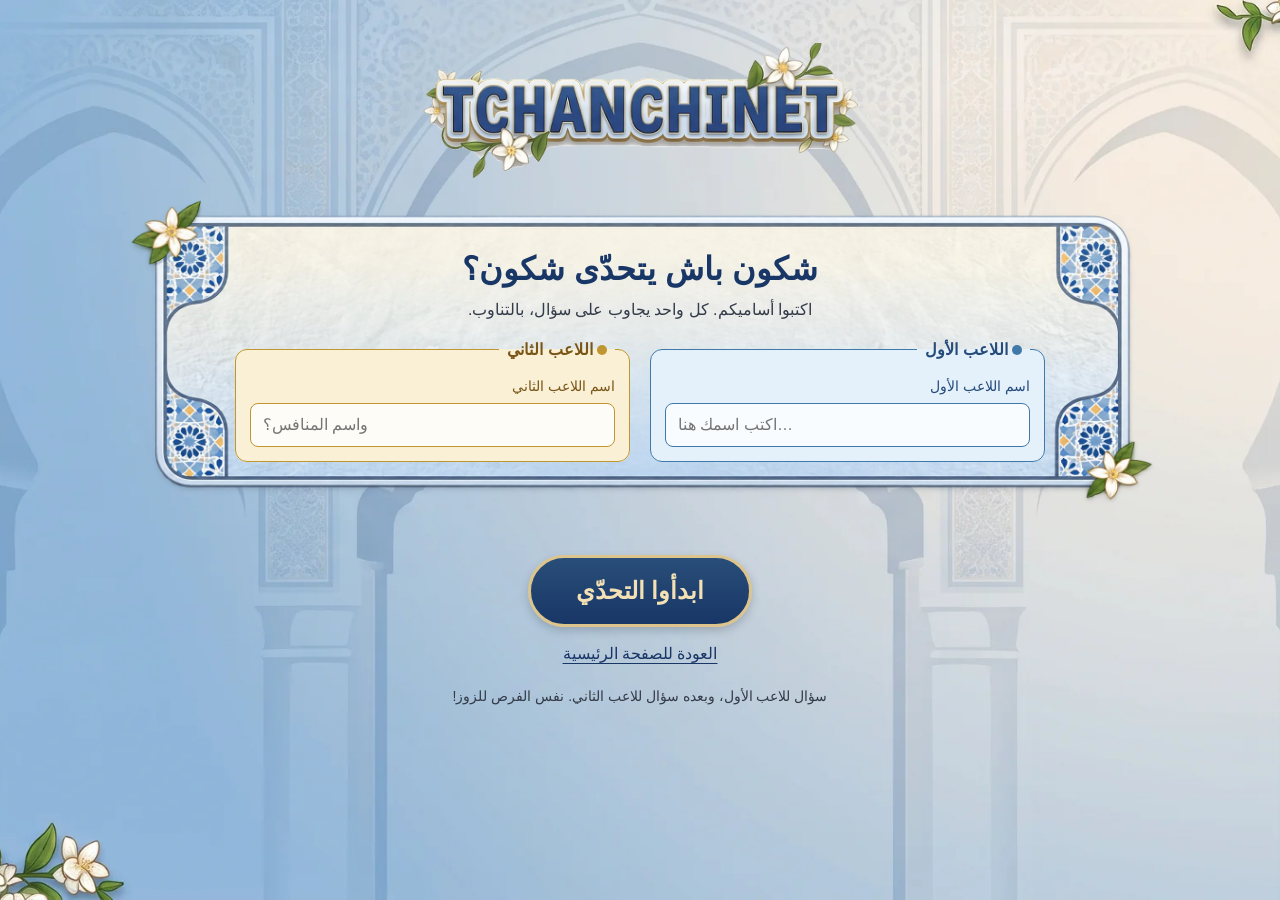
<file: pages/versus-quiz.html>
<!DOCTYPE html>
<html lang="ar" dir="rtl">
<head>
  <meta charset="utf-8">
  <meta name="viewport" content="width=device-width, initial-scale=1">
  <meta name="description" content="جاوب على التشنشينة: ثلاث محاولات، تلميحة بعد زوز أخطاء، وإمكانية تخطّي السؤال.">
  <title>تشنشينات — تحدّي زوز لاعبين</title>
  <link rel="preload" as="image" href="../assets/bg.4afab73f46.webp" type="image/webp">
  <link rel="stylesheet" href="../css/styles.css">
  <link rel="stylesheet" href="../css/quiz-shared.css">
  <link rel="stylesheet" href="../css/versus-quiz.css">
</head>
<body class="quiz-page duel-page">
  <a class="skip-link" href="#main">انتقل إلى المحتوى</a>
  <!-- player names come from the url. data-player switches between 1 and 2, and each question resets the attempts and hint. the khamsa opens after two wrong tries. -->
  <div id="quiz" class="game-screen" data-attempts-left="3" data-status="ready" data-hint-state="hidden" data-player="1">
    <header class="game-header">
      <div class="lives" role="group" aria-label="ثلاث محاولات متبقّية">
        <div class="chechias" aria-hidden="true">
          <span class="attempt" data-attempt="1"><img class="chechia-red" src="../assets/red_chechia.c6699b2dd5.webp" alt="" width="1254" height="1254"><img class="chechia-gray" src="../assets/gray_chechia.f84f7a8a7c.webp" alt="" width="1254" height="1254"></span>
          <span class="attempt" data-attempt="2"><img class="chechia-red" src="../assets/red_chechia.c6699b2dd5.webp" alt="" width="1254" height="1254"><img class="chechia-gray" src="../assets/gray_chechia.f84f7a8a7c.webp" alt="" width="1254" height="1254"></span>
          <span class="attempt" data-attempt="3"><img class="chechia-red" src="../assets/red_chechia.c6699b2dd5.webp" alt="" width="1254" height="1254"><img class="chechia-gray" src="../assets/gray_chechia.f84f7a8a7c.webp" alt="" width="1254" height="1254"></span>
        </div>
      </div>
      <a class="brand" href="../index.html" aria-label="تشنشينات، الصفحة الرئيسية"><img src="../assets/tchanchinet_logo.c576f576c8.webp" alt="تشنشينات" width="1516" height="470"></a>
      <div class="duel-scoreboard" role="group" aria-label="نقاط اللاعبين">
        <section id="player-one-card" class="player-card player-blue duel-player" aria-label="اللاعب الأول، دوره توّا" aria-current="true">
          <span class="player-dot" aria-hidden="true"></span>
          <bdi id="player-one-display" class="player-name">اللاعب الأول</bdi>
          <span class="turn-one player-active-label">دورك</span>
          <span class="player-score"><strong id="player-one-score">0</strong> نقطة</span>
        </section>
        <section id="player-two-card" class="player-card player-gold duel-player" aria-label="اللاعب الثاني">
          <span class="player-dot" aria-hidden="true"></span>
          <bdi id="player-two-display" class="player-name">اللاعب الثاني</bdi>
          <span class="turn-two player-active-label">دورك</span>
          <span class="player-score"><strong id="player-two-score">0</strong> نقطة</span>
        </section>
      </div>
    </header>

    <main id="main" class="quiz-main">
      <div class="quiz-progress">
        <progress id="quiz-progress" class="visually-hidden" max="10" value="0" aria-label="التشنشينات المكتملة"></progress>
        <span id="progress-fill" class="progress-fill" aria-hidden="true"></span>
      </div>
      <section class="ornament-panel question-panel" aria-labelledby="question-text">
        <img fetchpriority="high" class="panel-art" src="../assets/questions_riddles_box.9d4d819e8c.webp" alt="" width="2172" height="724">
        <div class="panel-content question-content">
          <p class="turn-label" role="status" aria-live="polite" aria-atomic="true"><span class="turn-one">دور <bdi id="player-one-turn">اللاعب الأول</bdi></span><span class="turn-two">دور <bdi id="player-two-turn">اللاعب الثاني</bdi></span></p>
          <h1 id="question-text">نصّ التشنشينة يكون هنا…</h1>
        </div>
      </section>

      <div class="answer-form">
        <label class="visually-hidden" for="answer">إجابتك</label>
        <div class="answer-row"><input id="answer" name="answer" type="text" dir="rtl" placeholder="اكتب إجابتك هنا…" autocomplete="off" aria-describedby="feedback"><button id="check-answer" class="send-button" type="button">إرسال</button></div>
        
      </div>

      <div class="qcm-options" role="group" aria-label="اختار الإجابة الصحيحة" aria-describedby="feedback">
        <button class="qcm-option" type="button"></button>
        <button class="qcm-option" type="button"></button>
        <button class="qcm-option" type="button"></button>
        <button class="qcm-option" type="button"></button>
      </div>

      <div class="quiz-support">
        <div id="feedback" class="feedback" role="status" aria-live="polite" aria-atomic="true">
          <p class="feedback-wrong"><strong>موش هي!</strong> جرّب إجابة أخرى.</p>
          <p class="feedback-correct"><strong>يعطيك الصحة!</strong> لقيت الإجابة الصحيحة.</p>
          <p class="feedback-exhausted">الإجابة الصحيحة هي: <strong id="correct-answer">الإجابة تكون هنا</strong>.</p>
        </div>
        <section id="hint-panel" class="hint-panel" aria-labelledby="hint-title"><h2 id="hint-title">تلميحة صغيرة</h2><p id="hint-help" class="hint-placeholder"><span class="hint-locked">الخمسة تتفتح بعد زوز محاولات غالطة.</span><span class="hint-available">انزل على عين الخمسة باش تشوف التلميحة.</span></p><div id="hint-content" class="hint-content" role="status" aria-live="polite"><p id="hint-text">التلميحة تكون هنا. معلومة صغيرة تعاونك تلقى الإجابة…</p></div></section>
      </div>
      <div class="quiz-navigation"><a class="text-link" href="../index.html">الصفحة الرئيسية</a><div class="quiz-actions"><button id="restart-game" class="restart-button" type="button" disabled>عاود من الأول</button><button id="skip-question" class="skip-button" type="button">تخطّي السؤال</button><button id="next-question" class="next-button" type="button" disabled>دور اللاعب التالي <span aria-hidden="true">←</span></button></div></div>
    </main>
    <button id="hint-toggle" class="hamsa-decoration hint-toggle" type="button" aria-label="إظهار التلميحة" aria-controls="hint-content" aria-describedby="hint-help" aria-expanded="false" disabled>
      <img class="hamsa-closed" src="../assets/hamsa_closed.fa600d37b2.webp" alt="" width="1254" height="1254">
      <img class="hamsa-open" src="../assets/hamsa_open.4b87739d10.webp" alt="" width="1254" height="1254">
    </button>
  </div>
<script src="../js/quiz-transition.js" defer></script>
<script src="../js/scores.js" defer></script>
<script src="../js/quiz-shared.js" defer></script>
<script src="../js/versus-quiz.js" defer></script>
</body>
</html>
</file>
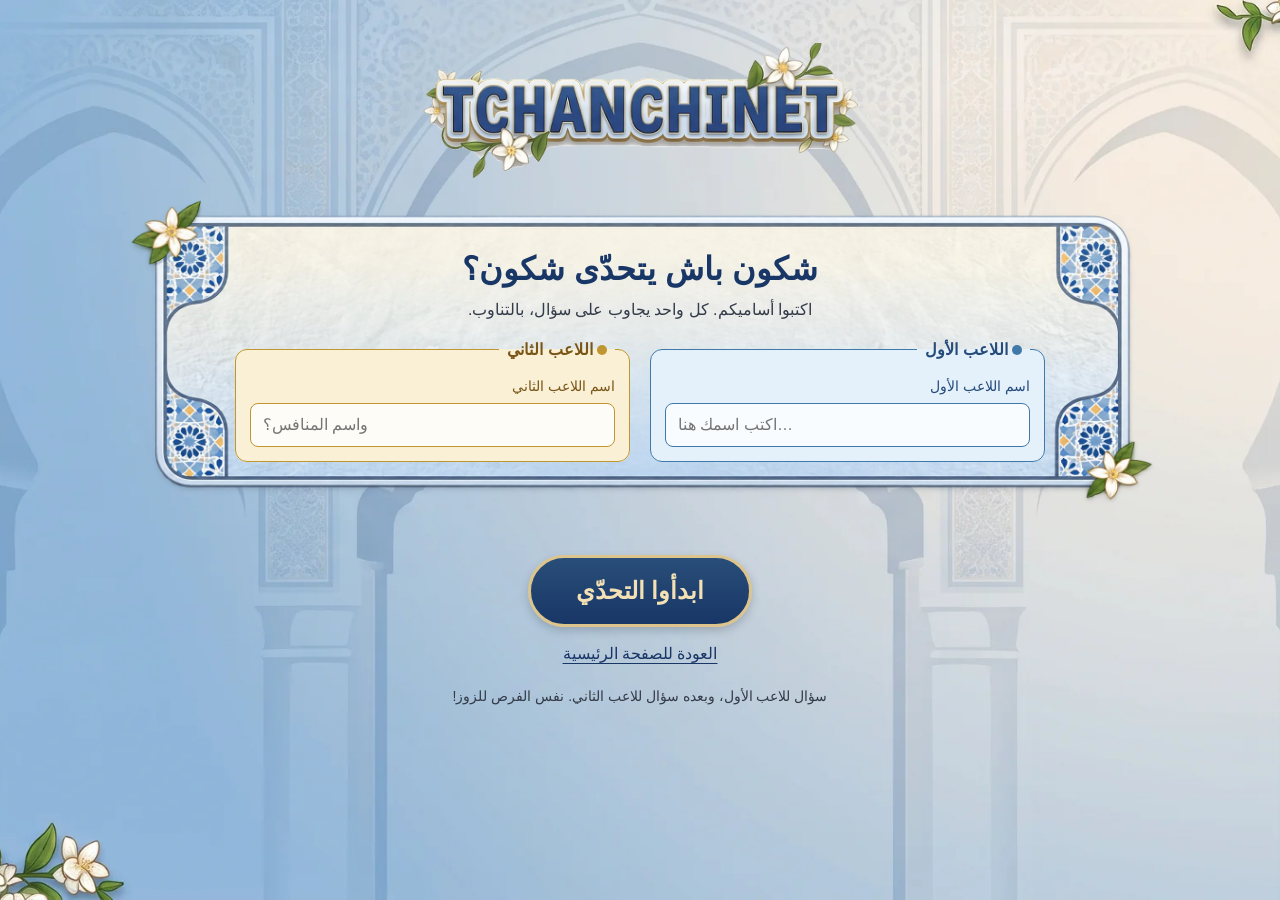
<file: pages/versus-results.html>
<!DOCTYPE html>
<html lang="ar" dir="rtl">
<head>
  <meta charset="utf-8">
  <meta name="viewport" content="width=device-width, initial-scale=1">
  <meta name="description" content="نتيجة تحدّي التشنشينات: نقاط كل لاعب وشكون ربح.">
  <title>تشنشينات — نتيجة التحدّي</title>
  <link rel="preload" as="image" href="../assets/bg.4afab73f46.webp" type="image/webp">
  <link rel="stylesheet" href="../css/styles.css">
  <link rel="stylesheet" href="../css/versus-results.css">
</head>
<body class="versus-results-page">
  <a class="skip-link" href="#main">انتقل إلى المحتوى</a>
  <!-- data-winner starts as pending, then becomes 1, 2 or draw. the script fills in the names and scores. -->
  <div id="versus-result" class="game-screen" data-winner="pending">
    <header class="game-header">
      <a class="brand" href="../index.html" aria-label="تشنشينات، الصفحة الرئيسية"><img src="../assets/tchanchinet_logo.c576f576c8.webp" alt="تشنشينات" width="1516" height="470"></a>
    </header>
    <main id="main" class="versus-results-main">
      <section class="ornament-panel rules-panel duel-result-panel" aria-labelledby="result-title">
        <img fetchpriority="high" class="panel-art" src="../assets/rules_box.2c1fac0e9b.webp" alt="" width="2172" height="724">
        <div class="panel-content duel-result-content">
          <h1 id="result-title">يعطيكم الصحة!</h1>
          <div id="winner-announcement" class="winner-announcement" role="status" aria-live="polite" aria-atomic="true">
            <p class="winner-pending">هنا تظهر نتيجة التحدّي وشكون ربح.</p>
            <p class="winner-one">مبروك لـ <bdi id="winner-one-name">اللاعب الأول</bdi>، ربحت التحدّي!</p>
            <p class="winner-two">مبروك لـ <bdi id="winner-two-name">اللاعب الثاني</bdi>، ربحت التحدّي!</p>
            <p class="winner-draw">تعادل! الزوز قدّ التحدّي.</p>
          </div>
          <div class="duel-results-grid">
            <section id="player-one-result" class="player-card player-blue result-player" aria-labelledby="player-one-result-name">
              <h2 id="player-one-result-name">اللاعب الأول</h2>
              <p class="duel-final-score"><span id="player-one-final-score">—</span><span>نقطة</span></p>
              <p class="winner-badge winner-one">الفائز</p>
              <p class="draw-badge winner-draw">تعادل</p>
            </section>
            <section id="player-two-result" class="player-card player-gold result-player" aria-labelledby="player-two-result-name">
              <h2 id="player-two-result-name">اللاعب الثاني</h2>
              <p class="duel-final-score"><span id="player-two-final-score">—</span><span>نقطة</span></p>
              <p class="winner-badge winner-two">الفائز</p>
              <p class="draw-badge winner-draw">تعادل</p>
            </section>
          </div>
        </div>
      </section>

      <section class="ornament-panel versus-leaderboard"
              aria-labelledby="versus-leaderboard-title">

        <div class="versus-leaderboard-content">

          <h2 id="versus-leaderboard-title">🏆 أفضل 5 نتائج</h2>

          <ol id="versus-best-scores" class="versus-best-scores">
          </ol>

        </div>

      </section>

      <nav class="page-actions" aria-label="بعد نهاية التحدّي">
        <a id="return-home" class="game-button" href="../index.html">العودة إلى الصفحة الرئيسية</a>
      </nav>
    </main>
  </div>
<script src="../js/scores.js" defer></script>
<script src="../js/versus-results.js" defer></script>
</body>
</html>
</file>
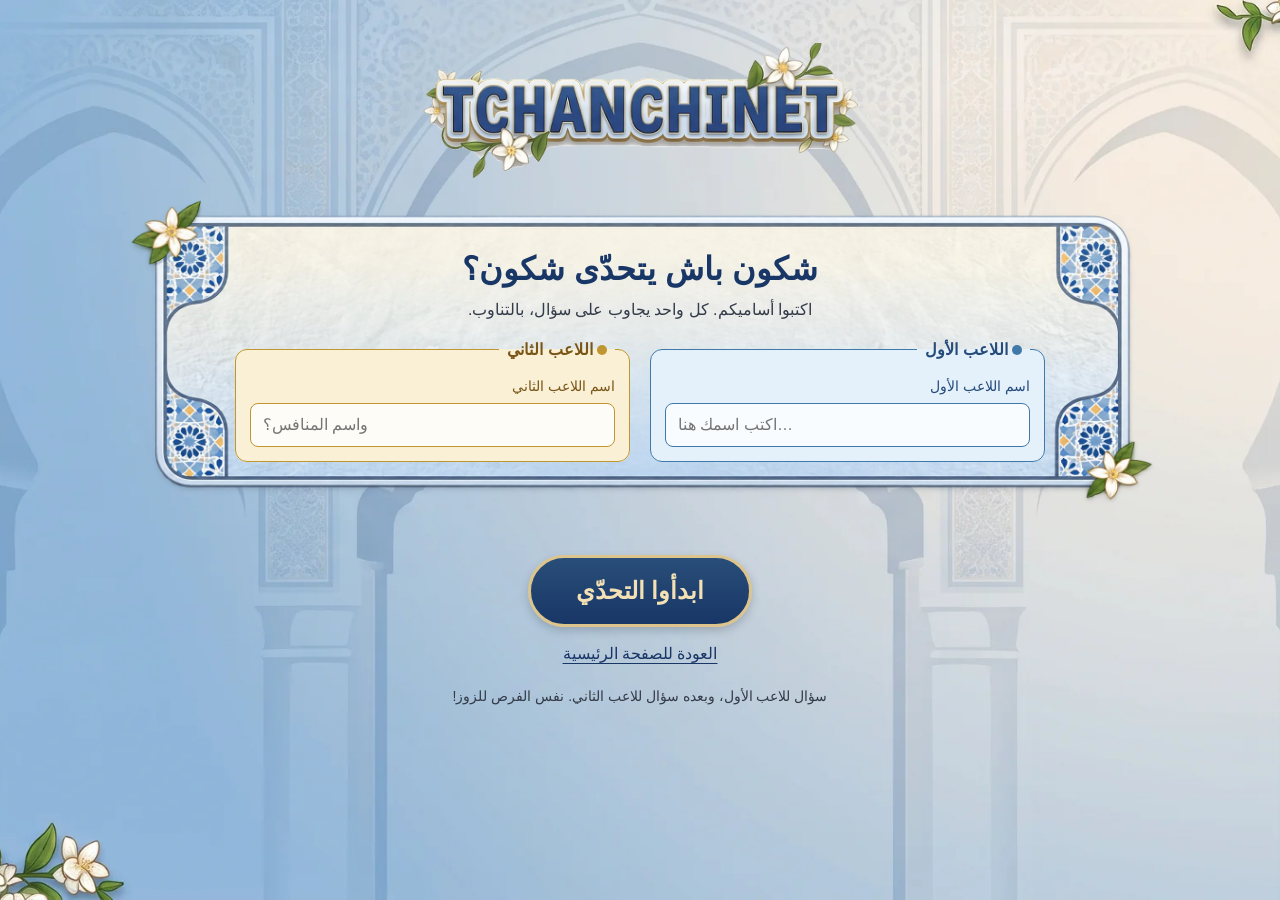
<file: pages/versus.html>
<!DOCTYPE html>
<html lang="ar" dir="rtl">
<head>
  <meta charset="utf-8">
  <meta name="viewport" content="width=device-width, initial-scale=1">
  <meta name="description" content="اختاروا أساميكم وابدأوا تحدّي التشنشينات: سؤال للاعب الأول وسؤال للاعب الثاني.">
  <title>تشنشينات — تحضير التحدّي</title>
  <link rel="preload" as="image" href="../assets/bg.4afab73f46.webp" type="image/webp">
  <link rel="stylesheet" href="../css/styles.css">
  <link rel="stylesheet" href="../css/versus.css">
</head>
<body class="versus-page">
  <a class="skip-link" href="#main">انتقل إلى المحتوى</a>
  <div class="game-screen">
    <header class="game-header">
      <a class="brand" href="../index.html" aria-label="تشنشينات، الصفحة الرئيسية"><img src="../assets/tchanchinet_logo.c576f576c8.webp" alt="تشنشينات" width="1516" height="470"></a>
    </header>
    <main id="main" class="versus-main">
      <form id="players-form" action="versus-quiz.html" method="get">
        <input type="hidden" name="mode" value="versus">
        <section class="ornament-panel rules-panel setup-panel" aria-labelledby="setup-title">
          <img fetchpriority="high" class="panel-art" src="../assets/rules_box.2c1fac0e9b.webp" alt="" width="2172" height="724">
          <div class="panel-content setup-content">
            <h1 id="setup-title">شكون باش يتحدّى شكون؟</h1>
            <p id="setup-help">اكتبوا أساميكم. كل واحد يجاوب على سؤال، بالتناوب.</p>
            <div class="player-fields">
              <fieldset class="player-card player-blue">
                <legend><span class="player-dot" aria-hidden="true"></span> اللاعب الأول</legend>
                <label for="player-one-name">اسم اللاعب الأول</label>
                <input id="player-one-name" name="player1" type="text" dir="auto" placeholder="اكتب اسمك هنا…" maxlength="24" pattern=".*\S.*" autocomplete="off" required aria-describedby="setup-help">
              </fieldset>
              <fieldset class="player-card player-gold">
                <legend><span class="player-dot" aria-hidden="true"></span> اللاعب الثاني</legend>
                <label for="player-two-name">اسم اللاعب الثاني</label>
                <input id="player-two-name" name="player2" type="text" dir="auto" placeholder="واسم المنافس؟" maxlength="24" pattern=".*\S.*" autocomplete="off" required aria-describedby="setup-help">
              </fieldset>
            </div>
          </div>
        </section>
        <div class="page-actions setup-actions">
          <button id="start-versus" class="game-button" type="submit">ابدأوا التحدّي</button>
          <a class="setup-back" href="../index.html">العودة للصفحة الرئيسية</a>
        </div>
      </form>
      <p class="setup-note">سؤال للاعب الأول، وبعده سؤال للاعب الثاني. نفس الفرص للزوز!</p>
    </main>
  </div>
</body>
</html>
</file>
<file: css/styles.css>
/* styles shared by all the pages */
.player-blue {
  --player-color: #3e79aa;
  --player-text: #244b7a;
  --player-background: #e4f0fa;
}

.player-gold {
  --player-color: #bf962f;
  --player-text: #795516;
  --player-background: #faf0d6;
}

.player-card {
  min-width: 0;
  border: 1px solid var(--player-color);
  border-radius: 12px;
  background: var(--player-background);
  color: var(--player-text);
}

.player-dot {
  display: inline-block;
  flex-shrink: 0;
  width: 10px;
  height: 10px;
  border-radius: 50%;
  background: var(--player-color);
}

:root {
  --navy: #183666;
  --ink: #343b49;
}

* {
  box-sizing: border-box;
}

html {
  font-size: 16px;
  min-height: 100%;
  scroll-behavior: smooth;
}

body {
  margin: 0;
  min-height: 100vh;
  color: var(--ink);
  font-family: "Segoe UI", Tahoma, Arial, sans-serif;
  font-size: 16px;
  line-height: 1.5;
  background: #aec9dc url("../assets/bg.4afab73f46.webp") center center / cover fixed no-repeat;
}

h1,
p {
  margin: 0;
}

a {
  color: inherit;
  text-decoration: none;
}

img {
  display: block;
  max-width: 100%;
}

::selection {
  color: var(--navy);
  background: #f3d999;
}

:focus-visible {
  outline: 3px solid #153962;
  outline-offset: 6px;
}

[hidden] {
  display: none !important;
}

.skip-link {
  position: fixed;
  top: 10px;
  left: 10px;
  z-index: 10;
  padding: 10px 16px;
  border-radius: 8px;
  background: var(--navy);
  color: white;
  transform: translateY(-160%);
}

.skip-link:focus {
  transform: translateY(0);
}

.game-screen {
  position: relative;
  width: 100%;
  max-width: 1380px;
  min-height: 100svh;
  margin-inline: auto;
  padding-bottom: 65px;
  isolation: isolate;
}

.game-header {
  direction: ltr;
  min-height: 175px;
  display: grid;
  grid-template-columns: minmax(0, 1fr) auto minmax(0, 1fr);
  align-items: start;
  gap: 18px;
  padding: 43px 70px 0;
}

.brand {
  grid-column: 2;
  display: block;
  width: 435px;
  justify-self: center;
}

.brand img {
  width: 100%;
  height: auto;
}

.ornament-panel {
  position: relative;
  margin-inline: auto;
}

.panel-art {
  position: absolute;
  z-index: -1;
  left: 0;
  top: 50%;
  width: 100%;
  height: auto;
  transform: translateY(-50%);
  pointer-events: none;
}

.panel-content {
  position: relative;
  min-width: 0;
  overflow-wrap: anywhere;
}

.rules-panel {
  width: 100%;
  max-width: 1030px;
  min-height: 350px;
  display: grid;
  align-items: center;
}

@media (prefers-reduced-motion: reduce) {
  html {
    scroll-behavior: auto;
  }

  *,
    *::before,
    *::after {
    animation: none !important;
    transition: none !important;
  }
}

:root {
  --success: #276043;
  --error: #963633;
}

h2 {
  margin: 0;
}

button,
input {
  font: inherit;
}

button {
  cursor: pointer;
}

button:disabled {
  cursor: not-allowed;
}

.visually-hidden {
  position: absolute;
  width: 1px;
  height: 1px;
  padding: 0;
  margin: -1px;
  overflow: hidden;
  clip-path: inset(50%);
  white-space: nowrap;
  border: 0;
}

.page-actions {
  display: flex;
  justify-content: center;
  margin: 27px auto 0;
}

.game-button {
  display: inline-flex;
  align-items: center;
  justify-content: center;
  min-height: 72px;
  padding: 14px 45px;
  border: 3px solid #dcc48c;
  border-radius: 999px;
  background: linear-gradient(#294e79, #183666);
  color: #f3e0b4;
  font-size: 24px;
  font-weight: 700;
  text-align: center;
  box-shadow: 0 4px 8px rgb(42 52 68 / 23%);
  transition: transform 180ms ease, filter 180ms ease;
}

.game-button:hover {
  transform: translateY(-3px);
  filter: brightness(1.07);
}

.game-button:active {
  transform: translateY(0);
}

/* adjust the layout for tablets and phones */
@media (max-width: 1100px) {
  .rules-panel > .panel-art {
    display: none;
  }
  body {
    background-attachment: scroll;
  }

  .game-screen {
    max-width: 1000px;
    padding: 8px 12px;
    display: flex;
    flex-direction: column;
    gap: 8px;
  }

  .game-header {
    flex-shrink: 0;
    min-height: 0;
    grid-template-columns: 1fr 1fr;
    align-items: center;
    gap: 4px 8px;
    padding: 0;
  }

  .brand {
    grid-column: 1 / -1;
    grid-row: 1;
    width: 210px;
    max-width: 100%;
  }

  .rules-panel {
    width: 100%;
    min-height: 0;
    padding: 12px;
    border: 12px solid transparent;
    border-image: url("../assets/rules_box.2c1fac0e9b.webp") 100 220 100 220 fill / 16px 24px / 0 stretch;
  }

  .page-actions {
    margin: 0;
  }

  .game-button {
    width: 100%;
    max-width: 390px;
    min-height: 48px;
    padding: 8px 18px;
    font-size: 18px;
  }
}

/* make the text and buttons a bit bigger on tablets */
@media (min-width: 600px) and (max-width: 1100px) {
  .game-screen {
    padding: 20px 28px;
    gap: 16px;
    font-size: 20px;
  }

  .brand {
    width: 320px;
  }

  .rules-panel {
    padding: 24px;
    border-width: 20px;
    border-image-width: 24px 35px;
  }

  .game-button {
    min-height: 60px;
    font-size: 24px;
  }
}
</file>
<file: css/index.css>
/* the home page */
.art-button > img {
  width: 100%;
  height: auto;
}

/* the game rules */
.rules-content {
  padding: 35px 105px;
  text-align: center;
}
.rules-content h1 {
  margin-bottom: 12px;
  color: #272b31;
  font-size: 28px;
  line-height: 1.3;
  font-weight: 700;
}
.arabic-rules {
  font-size: 20px;
  font-weight: 600;
  line-height: 1.5;
}
.arabic-rules p + p {
  margin-top: 3px;
}

/* buttons for picking a game mode */
.home-actions {
  display: flex;
  align-items: center;
  direction: ltr;
  justify-content: center;
  gap: 28px;
  margin: 27px auto 0;
}
.art-button {
  position: relative;
  display: block;
  width: 430px;
  flex-shrink: 0;
  border-radius: 999px;
  filter: drop-shadow(0 6px 4px rgb(42 52 68 / 23%));
  transition: transform 180ms ease, filter 180ms ease;
}
.art-button:hover {
  transform: translateY(-3px);
  filter: brightness(1.07) drop-shadow(0 8px 5px rgb(42 52 68 / 25%));
}
.art-button:active {
  transform: translateY(0);
}
.art-button-label {
  direction: rtl;
  position: absolute;
  top: 49%;
  transform: translateY(-50%);
  display: flex;
  flex-direction: column;
  gap: 1px;
  color: #e6ebef;
  text-align: center;
  font-weight: 600;
  font-size: 24px;
  line-height: 1.4;
}
.solo-button .art-button-label {
  left: 7%;
  right: 27%;
}
.versus-button .art-button-label {
  left: 27%;
  right: 7%;
}
.art-button-label strong {
  font-size: 29px;
  font-weight: 750;
  color: #dcc48c;
}

/* adjust the layout for tablets and phones */

@media (max-width: 1100px) {
  .home-main {
    flex: 1;
    min-height: 0;
    display: grid;
    grid-template-rows: minmax(min-content, 1fr) auto;
    gap: 8px;
  }
  .rules-content {
    padding: 0;
  }
  .rules-content h1 {
    margin-bottom: 8px;
    font-size: 21px;
  }
  .arabic-rules {
    font-size: 16px;
    line-height: 1.45;
  }
  .arabic-rules p + p {
    margin-top: 5px;
  }
  .home-actions {
    width: 100%;
    max-width: 350px;
    flex-direction: column;
    gap: 6px;
    margin: 0 auto;
  }
  .art-button {
    width: 100%;
  }
  .art-button-label {
    font-size: 16px;
    line-height: 1.25;
  }
  .art-button-label strong {
    font-size: 18px;
  }
}
/* a few changes for tablet screens */
@media (min-width: 600px) and (max-width: 1100px) {
  .home-main {
    gap: 20px;
  }
  .rules-content h1 {
    font-size: 32px;
    margin-bottom: 22px;
  }
  .arabic-rules {
    font-size: 24px;
    line-height: 1.65;
  }
  .arabic-rules p + p {
    margin-top: 12px;
  }
  .home-actions {
    max-width: 440px;
    gap: 10px;
  }
  .art-button-label {
    font-size: 23px;
  }
  .art-button-label strong {
    font-size: 27px;
  }
}
</file>
<file: styles.css>
/* Styles communs a toutes les pages */
.player-blue {
  --player-color: #3e79aa;
  --player-text: #244b7a;
  --player-background: #e4f0fa;
}

.player-gold {
  --player-color: #bf962f;
  --player-text: #795516;
  --player-background: #faf0d6;
}

.player-card {
  min-width: 0;
  border: 1px solid var(--player-color);
  border-radius: 12px;
  background: var(--player-background);
  color: var(--player-text);
}

.player-dot {
  display: inline-block;
  flex-shrink: 0;
  width: 10px;
  height: 10px;
  border-radius: 50%;
  background: var(--player-color);
}

:root {
  --navy: #183666;
  --ink: #343b49;
  --unit: 1px;
  --font: "Segoe UI", Tahoma, Arial, sans-serif;
}

* {
  box-sizing: border-box;
}

html {
  min-height: 100%;
  scroll-behavior: smooth;
}

body {
  margin: 0;
  min-height: 100vh;
  color: var(--ink);
  font-family: var(--font);
  line-height: 1.5;
  background: #aec9dc url("assests/bg.4afab73f46.webp") center center / cover fixed no-repeat;
}

h1,
p {
  margin: 0;
}

a {
  color: inherit;
  text-decoration: none;
}

img {
  display: block;
  max-width: 100%;
}

::selection {
  color: var(--navy);
  background: #f3d999;
}

:focus-visible {
  outline: 3px solid #153962;
  outline-offset: 6px;
}

[hidden] {
  display: none !important;
}

.skip-link {
  position: fixed;
  top: 10px;
  left: 10px;
  z-index: 10;
  padding: 10px 16px;
  border-radius: 8px;
  background: var(--navy);
  color: white;
  transform: translateY(-160%);
}

.skip-link:focus {
  transform: translateY(0);
}

.game-screen {
  position: relative;
  width: min(1376px, 100%);
  min-height: 100svh;
  margin-inline: auto;
  padding-bottom: calc(65 * var(--unit));
  isolation: isolate;
}

.game-header {
  direction: ltr;
  min-height: calc(175 * var(--unit));
  display: grid;
  grid-template-columns: minmax(0, 1fr) auto minmax(0, 1fr);
  align-items: start;
  gap: calc(18 * var(--unit));
  padding: calc(43 * var(--unit)) calc(70 * var(--unit)) 0;
}

.brand {
  grid-column: 2;
  display: block;
  width: calc(435 * var(--unit));
  justify-self: center;
}

.brand img {
  width: 100%;
  height: auto;
}

.ornament-panel {
  position: relative;
  margin-inline: auto;
}

.panel-art {
  position: absolute;
  z-index: -1;
  left: 0;
  top: 50%;
  width: 100%;
  height: auto;
  transform: translateY(-50%);
  pointer-events: none;
}

.panel-content {
  position: relative;
  min-width: 0;
  overflow-wrap: anywhere;
}

.rules-panel {
  width: calc(1030 * var(--unit));
  min-height: calc(350 * var(--unit));
  display: grid;
  align-items: center;
}

@media (max-width: 1376px) {
  :root {
    --unit: clamp(0.5px, 0.072675vw, 1px);
  }
}

@media (prefers-reduced-motion: reduce) {
  html {
    scroll-behavior: auto;
  }

  *,
    *::before,
    *::after {
    animation: none !important;
    transition: none !important;
  }
}

:root {
  --success: #276043;
  --error: #963633;
}

h2 {
  margin: 0;
}

button,
input {
  font: inherit;
}

button {
  cursor: pointer;
}

button:disabled {
  cursor: not-allowed;
}

.visually-hidden {
  position: absolute;
  width: 1px;
  height: 1px;
  padding: 0;
  margin: -1px;
  overflow: hidden;
  clip-path: inset(50%);
  white-space: nowrap;
  border: 0;
}

.page-actions {
  display: flex;
  justify-content: center;
  margin: calc(27 * var(--unit)) auto 0;
}

.game-button {
  display: inline-flex;
  align-items: center;
  justify-content: center;
  min-height: calc(72 * var(--unit));
  padding: calc(14 * var(--unit)) calc(45 * var(--unit));
  border: 3px solid #dcc48c;
  border-radius: 999px;
  background: linear-gradient(#294e79, #183666);
  color: #f3e0b4;
  font-size: max(16px, calc(24 * var(--unit)));
  font-weight: 700;
  text-align: center;
  box-shadow: 0 4px 8px rgb(42 52 68 / 23%);
  transition: transform 180ms ease, filter 180ms ease;
}

.game-button:hover {
  transform: translateY(-3px);
  filter: brightness(1.07);
}

.game-button:active {
  transform: translateY(0);
}

@media (max-width: 1100px), (max-height: 500px) {
  .rules-panel > .panel-art {
    display: none;
  }
  body {
    background-attachment: scroll;
  }

  .game-screen {
    width: min(100%, 1000px);
    height: 100svh;
    min-height: 560px;
    padding: 8px 12px;
    display: flex;
    flex-direction: column;
    gap: 8px;
  }

  .game-header {
    flex-shrink: 0;
    min-height: 0;
    grid-template-columns: 1fr 1fr;
    align-items: center;
    gap: 4px 8px;
    padding: 0;
  }

  .brand {
    grid-column: 1 / -1;
    grid-row: 1;
    width: clamp(170px, 25svh, 250px);
  }

  .rules-panel {
    width: 100%;
    min-height: 0;
    padding: 12px;
    border: 12px solid transparent;
    border-image: url("assests/rules_box.2c1fac0e9b.webp") 100 220 100 220 fill / 16px 24px / 0 stretch;
  }

  .page-actions {
    margin: 0;
  }

  .game-button {
    width: min(390px, 100%);
    min-height: 48px;
    padding: 8px 18px;
    font-size: 18px;
  }
}

@media (min-width: 600px) and (max-width: 1100px) and (min-height: 701px) {
  .game-screen {
    min-height: 680px;
    padding: 20px 28px;
    gap: 16px;
    font-size: 20px;
  }

  .brand {
    width: clamp(300px, 38vw, 420px);
  }

  .rules-panel {
    padding: 24px;
    border-width: 20px;
    border-image-width: 24px 35px;
  }

  .game-button {
    min-height: 60px;
    font-size: 24px;
  }
}
</file>
<file: quiz-shared.css>
/* Quiz : solo et deux joueurs */
.hint-toggle img {
  width: 100%;
  height: auto;
}

.lives {
  direction: rtl;
  grid-column: 1;
  grid-row: 1;
  margin-top: calc(33 * var(--unit));
}

.chechias,
.answer-row,
.quiz-navigation,
.quiz-actions,
.next-button {
  display: flex;
  align-items: center;
}

.chechias {
  gap: calc(16 * var(--unit));
}

.attempt {
  flex: 0 0 auto;
  width: calc(78 * var(--unit));
}

.attempt img {
  height: auto;
  filter: drop-shadow(0 4px 3px rgb(31 44 61 / 18%));
}

.chechia-gray,
.hamsa-open,
.hint-available,
.feedback-wrong,
.feedback-correct,
.feedback-exhausted,
.hint-content {
  display: none;
}

.hamsa-decoration {
  position: absolute;
  right: calc(18 * var(--unit));
  bottom: calc(15 * var(--unit));
  z-index: -1;
  width: calc(166 * var(--unit));
  height: auto;
  pointer-events: none;
  filter: drop-shadow(0 5px 3px rgb(36 52 66 / 23%));
}

.hint-toggle {
  z-index: 1;
  padding: 0;
  border: 0;
  border-radius: 45%;
  background: transparent;
  pointer-events: auto;
  transition: transform 180ms ease, filter 180ms ease;
}

.hint-toggle:not(:disabled):hover {
  transform: translateY(-3px);
}

.hint-toggle:not(:disabled):hover {
  filter: drop-shadow(0 0 9px rgb(220 178 83 / 65%));
}

.game-hud {
  grid-column: 3;
  grid-row: 1;
  display: flex;
  justify-content: flex-end;
  align-items: flex-start;
  gap: calc(23 * var(--unit));
  margin-top: calc(32 * var(--unit));
  margin-right: calc(-10 * var(--unit));
}

.timer-group {
  display: flex;
  flex-direction: column;
  align-items: center;
  gap: calc(5 * var(--unit));
}

.timer-badge {
  display: grid;
  place-items: center;
  width: calc(105 * var(--unit));
  height: calc(105 * var(--unit));
  border: calc(7 * var(--unit)) solid #e6edf0;
  border-radius: 50%;
  background: radial-gradient(circle at 40% 30%, #f6fafc, #d5e6ee);
  box-shadow: 0 3px 7px rgb(36 51 70 / 30%), inset 0 0 0 calc(5 * var(--unit)) #588ead;
  color: #405271;
  font-size: calc(22 * var(--unit));
  font-weight: 750;
}

#timer {
  display: block;
  width: 100%;
  text-align: center;
  line-height: 1;
  font-variant-numeric: tabular-nums;
  white-space: nowrap;
}

.question-panel {
  width: calc(1290 * var(--unit));
  min-height: 0;
  display: grid;
  align-items: center;
}

.question-content {
  padding: 0;
  text-align: center;
  overflow-wrap: anywhere;
  position: absolute;
  display: grid;
  grid-template-rows: minmax(0, 1fr);
  inset: calc(35 * var(--unit)) 10%;
}

.question-content h1 {
  color: #353846;
  font-size: max(17px, calc(28 * var(--unit)));
  font-weight: 650;
  line-height: 1.5;
  width: 100%;
  height: 100%;
  min-height: 0;
  padding: 2px;
  align-content: center;
  overflow: auto;
  scrollbar-width: thin;
}

.answer-form,
.quiz-support {
  width: calc(950 * var(--unit));
  margin: 0 auto;
}

.answer-row {
  position: relative;
  gap: calc(12 * var(--unit));
  min-height: calc(77 * var(--unit));
  padding: calc(5 * var(--unit)) calc(27 * var(--unit)) calc(5 * var(--unit)) calc(6 * var(--unit));
  border: 2px solid #c4d5df;
  border-radius: 999px;
  background: linear-gradient(270deg, #155777, #3f7590 32%, #7e9bb0 62%, #b7c8d3);
  box-shadow: 0 2px 5px rgb(22 56 86 / 22%), inset 0 2px 4px rgb(245 252 255 / 20%);
}

.answer-row input {
  min-width: 0;
  flex: 1;
  width: 100%;
  padding: calc(10 * var(--unit)) 0;
  border: 0;
  background: transparent;
  color: white;
  caret-color: #c8ffff;
  cursor: text;
  font-size: calc(25 * var(--unit));
  line-height: 1.4;
}

.answer-row input::placeholder {
  color: #d1e3ef;
  opacity: 1;
}

.answer-row input:focus {
  outline: 0;
}

.answer-row:focus-within {
  outline: 3px solid #214b75;
  outline-offset: 5px;
}

.send-button {
  position: relative;
  flex-shrink: 0;
  min-width: calc(154 * var(--unit));
  min-height: calc(63 * var(--unit));
  border: 1px solid #344e7b;
  border-radius: 999px;
  background: #163364;
  color: #f4f7ff;
  font-size: calc(27 * var(--unit));
  font-weight: 650;
  box-shadow: 0 3px 4px rgb(17 37 67 / 27%);
  transition: background-color 180ms ease;
}

.send-button:hover {
  background: #244b81;
}

.send-button:disabled {
  background: #586c89;
}

.feedback {
  min-height: 0;
  padding: calc(6 * var(--unit)) calc(14 * var(--unit));
  border: 1px solid transparent;
  border-radius: 12px;
  text-align: center;
  color: #354f67;
  font-size: max(12px, calc(16 * var(--unit)));
}

.hint-panel {
  margin-top: 0;
  padding: calc(10 * var(--unit)) calc(20 * var(--unit));
  border: 1px solid rgb(233 234 222 / 75%);
  border-radius: 14px;
  background: rgb(244 243 231 / 43%);
  text-align: center;
}

.hint-panel h2 {
  margin-bottom: 0;
  color: #405370;
  font-size: max(13px, calc(17 * var(--unit)));
  font-weight: 650;
}

.hint-panel p {
  color: #3c556c;
  font-size: max(12px, calc(15 * var(--unit)));
}

.quiz-navigation {
  justify-content: space-between;
  gap: 20px;
  margin-top: 0;
}

.quiz-actions {
  gap: 12px;
}

.skip-button,
.next-button {
  min-height: 38px;
  border-radius: 8px;
  font-size: 14px;
  font-weight: 650;
}

.skip-button {
  padding: 6px 17px;
  border: 1px solid #b89b5e;
  background: #f6ecd3;
  color: #634c25;
  transition: background-color 180ms ease;
}

.skip-button:hover {
  background: #ead6a8;
}

.text-link {
  font-size: max(12px, calc(14 * var(--unit)));
  color: #213f60;
  text-underline-offset: 4px;
}

.text-link:hover {
  text-decoration: underline;
}

.next-button {
  padding: 6px 13px;
  gap: 15px;
  border: 1px solid #627b91;
  background: rgb(244 248 250 / 70%);
  color: var(--navy);
}

.next-button:disabled {
  color: #4f6275;
  background: rgb(229 237 241 / 50%);
  border-color: #91a8b9;
}

.next-button:not(:disabled):hover {
  background: #f4ecd9;
}

[data-attempts-left="2"] [data-attempt="1"] .chechia-red,
[data-attempts-left="1"] [data-attempt="1"] .chechia-red,
[data-attempts-left="1"] [data-attempt="2"] .chechia-red,
[data-attempts-left="0"] .chechia-red {
  display: none;
}

[data-attempts-left="2"] [data-attempt="1"] .chechia-gray,
[data-attempts-left="1"] [data-attempt="1"] .chechia-gray,
[data-attempts-left="1"] [data-attempt="2"] .chechia-gray,
[data-attempts-left="0"] .chechia-gray {
  display: block;
}

[data-attempts-left="1"] .hamsa-closed,
[data-attempts-left="0"] .hamsa-closed,
[data-attempts-left="1"] .hint-locked,
[data-attempts-left="0"] .hint-locked {
  display: none;
}

[data-attempts-left="1"] .hamsa-open,
[data-attempts-left="0"] .hamsa-open {
  display: block;
}

[data-attempts-left="1"] .hint-available,
[data-attempts-left="0"] .hint-available {
  display: inline;
}

[data-attempts-left="1"][data-hint-state="revealed"] .hint-placeholder,
[data-attempts-left="0"][data-hint-state="revealed"] .hint-placeholder {
  display: none;
}

[data-attempts-left="1"][data-hint-state="revealed"] .hint-content,
[data-attempts-left="0"][data-hint-state="revealed"] .hint-content {
  display: block;
  animation: reveal 250ms ease both;
}

[data-attempts-left="1"] .hint-panel,
[data-attempts-left="0"] .hint-panel {
  background: #f4ebd3;
  border-color: #c5ae79;
}

[data-status="wrong"] .feedback-wrong,
[data-status="correct"] .feedback-correct,
[data-status="exhausted"] .feedback-exhausted {
  display: block;
}

[data-status="wrong"] .feedback {
  background: #fbebe6;
  border-color: #cc9792;
  color: var(--error);
}

[data-status="wrong"] .answer-row {
  border-color: var(--error);
}

[data-status="correct"] .feedback {
  background: #eaf4ec;
  border-color: #8fb69b;
  color: var(--success);
}

[data-status="correct"] .answer-row {
  border-color: var(--success);
}

[data-status="exhausted"] .feedback {
  background: #f4ebd3;
  border-color: #c5ae79;
  color: #6e542c;
}

@keyframes reveal {
  from {
    opacity: 0;
    transform: translateY(5px);
  }
  to {
    opacity: 1;
    transform: translateY(0);
  }
}

@media (min-width: 1101px) and (min-height: 501px) {
  .quiz-page .game-screen {
    --unit: min(1px, 0.072675vw, 0.130208svh);
    min-height: 0;
    height: 100svh;
    padding-bottom: 0;
    display: grid;
    grid-template-rows: calc(210 * var(--unit)) minmax(0, 1fr);
  }

  .quiz-page .game-header {
    position: relative;
    display: block;
    min-height: 0;
    height: 100%;
    padding: 0;
  }

  .quiz-page .brand {
    position: absolute;
    top: calc(30 * var(--unit));
    left: 50%;
    width: calc(435 * var(--unit));
    transform: translateX(-50%);
  }

  .quiz-page .lives {
    position: absolute;
    top: calc(65 * var(--unit));
    left: calc(70 * var(--unit));
    margin: 0;
  }

  .quiz-page .chechias {
    gap: calc(13 * var(--unit));
  }

  .quiz-page .attempt {
    height: calc(78 * var(--unit));
  }

  .quiz-page .attempt img {
    width: 100%;
    height: 100%;
    object-fit: contain;
  }

  .quiz-page .game-hud {
    position: absolute;
    top: calc(55 * var(--unit));
    right: calc(55 * var(--unit));
    margin: 0;
    display: grid;
    grid-template-columns: calc(226 * var(--unit)) calc(105 * var(--unit));
    gap: calc(20 * var(--unit));
  }

  .quiz-page .timer-group {
    width: calc(105 * var(--unit));
  }

  .quiz-page .quiz-main {
    min-height: 0;
    display: grid;
    grid-template-rows: calc(220 * var(--unit)) calc(100 * var(--unit)) minmax(0, 1fr);
    gap: calc(16 * var(--unit));
    padding-bottom: calc(18 * var(--unit));
  }

  .quiz-page .question-panel {
    height: 100%;
  }

  .quiz-page .answer-form {
    min-height: 0;
    align-self: center;
  }

  .quiz-page .quiz-support {
    min-height: 0;
    height: 100%;
    display: grid;
    grid-template-rows: calc(40 * var(--unit)) calc(85 * var(--unit)) calc(40 * var(--unit));
    align-content: start;
    gap: calc(10 * var(--unit));
  }

  .quiz-page .feedback {
    overflow: auto;
    scrollbar-width: thin;
  }

  .quiz-page .hint-panel {
    min-height: 0;
    display: grid;
    grid-template-rows: calc(25 * var(--unit)) minmax(0, 1fr);
  }

  .quiz-page .hint-panel h2 {
    line-height: 1.3;
  }

  .quiz-page .hint-placeholder,
      .quiz-page .hint-content {
    min-height: 0;
    max-height: 100%;
    overflow: auto;
    scrollbar-width: thin;
  }

  .quiz-page .quiz-navigation {
    min-height: 0;
  }

  .quiz-page .skip-button,
      .quiz-page .next-button {
    min-height: calc(40 * var(--unit));
    padding: calc(5 * var(--unit)) calc(14 * var(--unit));
  }

  .quiz-page .hamsa-decoration {
    width: calc(140 * var(--unit));
  }
}

@media (max-width: 1100px), (max-height: 500px) {
    .question-panel > .panel-art {
    display: none;
  }

  .quiz-main {
    flex: 1;
    min-height: 0;
    display: grid;
    grid-template-rows: minmax(100px, 1fr) 54px 180px;
    gap: 8px;
  }

  .lives {
    grid-column: 1;
    grid-row: 2;
    margin: 0;
  }

  .attempt {
    width: 32px;
  }

  .chechias {
    gap: 5px;
  }

  .game-hud {
    grid-column: 2;
    grid-row: 2;
    margin: 0;
    gap: 6px;
    align-items: center;
  }

  .timer-badge {
    width: 46px;
    height: 46px;
    border-width: 3px;
    font-size: 12px;
    box-shadow: 0 2px 4px #24334640, inset 0 0 0 3px #588ead;
  }

  .question-panel {
    width: 100%;
    height: 100%;
    border: 12px solid transparent;
    border-image: url("assests/questions_riddles_box.9d4d819e8c.webp") 190 220 190 220 fill / 18px 24px / 0 stretch;
  }

  .question-content {
    inset: 10px 12px;
  }

  .question-content h1 {
    font-size: clamp(18px, 2.6svh, 23px);
  }

  .answer-form,
    .quiz-support {
    width: 100%;
    margin: 0;
    min-height: 0;
  }

  .answer-row {
    height: 100%;
    min-height: 0;
    padding: 4px 12px 4px 4px;
    gap: 6px;
  }

  .answer-row input {
    padding: 6px 0;
    font-size: 16px;
  }

  .send-button {
    min-width: 65px;
    min-height: 44px;
    font-size: 19px;
  }

  .quiz-support {
    display: grid;
    grid-template-rows: 32px 64px 72px;
    gap: 6px;
  }

  .feedback {
    padding: 3px 8px;
    font-size: 13px;
    overflow: auto;
  }

  .hint-panel {
    margin: 0;
    padding: 4px 66px 4px 8px;
    min-height: 0;
    display: grid;
    grid-template-rows: 22px minmax(0, 1fr);
  }

  .hint-panel h2 {
    font-size: 14px;
  }

  .hint-panel p {
    font-size: 13px;
  }

  .hint-placeholder,
    .hint-content {
    min-height: 0;
    overflow: auto;
  }

  .hamsa-decoration {
    right: 18px;
    bottom: 90px;
    width: 54px;
  }

  .quiz-navigation {
    flex-direction: column-reverse;
    align-items: stretch;
    justify-content: space-between;
    gap: 4px;
    margin: 0;
  }

  .quiz-actions {
    gap: 6px;
  }

  .quiz-actions > button {
    flex: 1;
    min-width: 0;
    min-height: 44px;
    padding: 5px 6px;
    justify-content: center;
    gap: 4px;
    font-size: 13px;
  }

  .text-link {
    align-self: center;
    font-size: 14px;
  }
}

@media (min-width: 600px) and (max-width: 1100px) and (min-height: 701px) {
  .quiz-main {
    grid-template-rows: minmax(140px, 1fr) 68px 218px;
    gap: 12px;
  }

  .attempt {
    width: 46px;
  }

  .timer-badge {
    width: 64px;
    height: 64px;
    font-size: 17px;
  }

  .question-content {
    inset: 18px 24px;
  }

  .question-content h1 {
    font-size: clamp(25px, 3vw, 32px);
  }

  .answer-row input {
    font-size: 22px;
  }

  .send-button {
    min-width: 100px;
    min-height: 56px;
    font-size: 25px;
  }

  .quiz-support {
    grid-template-rows: 38px 84px 80px;
    gap: 8px;
  }

  .feedback,
    .hint-panel p,
    .text-link {
    font-size: 18px;
  }

  .hint-panel {
    padding: 8px 90px 8px 16px;
    grid-template-rows: 28px minmax(0, 1fr);
  }

  .hint-panel h2 {
    font-size: 21px;
  }

  .hamsa-decoration {
    width: 72px;
    right: 36px;
    bottom: 114px;
  }

  .quiz-actions > button {
    min-height: 48px;
    font-size: 18px;
  }
}
</file>
<file: quiz.css>
/* Score du mode solo */
.score-badge {
  direction: rtl;
  display: flex;
  justify-content: center;
  align-items: baseline;
  gap: calc(9 * var(--unit));
  width: 100%;
  min-height: 0;
  margin-top: calc(24 * var(--unit));
  padding: calc(10 * var(--unit)) calc(14 * var(--unit));
  border: 2px solid #e9eef1;
  border-radius: calc(29 * var(--unit));
  background: linear-gradient(#f9fcfd, #dceaf4);
  box-shadow: 0 3px 1px #a7b3b7, 0 5px 6px rgb(34 48 67 / 20%), inset 0 -2px 0 #c2d2dc;
  color: #405271;
  font-size: calc(24 * var(--unit));
  font-weight: 700;
}

.score-badge strong {
  font-size: calc(32 * var(--unit));
  line-height: 1;
}

@media (min-width: 1101px) and (min-height: 501px) {
  .quiz-page .score-badge {
    height: calc(75 * var(--unit));
    display: grid;
    grid-template-columns: auto minmax(0, 1fr);
    align-items: center;
  }

  .quiz-page .score-badge strong {
    display: block;
    width: 100%;
    text-align: center;
  }

  .quiz-page .score-badge strong {
    font-variant-numeric: tabular-nums;
    white-space: nowrap;
  }
}

@media (max-width: 1100px), (max-height: 500px) {
  .score-badge {
    width: 92px;
    min-height: 36px;
    margin: 0;
    padding: 6px;
    gap: 5px;
    border-radius: 17px;
    font-size: 12px;
  }
  .score-badge strong {
    font-size: 22px;
  }
}
@media (min-width: 600px) and (max-width: 1100px) and (min-height: 701px) {
  .score-badge {
    width: 155px;
    min-height: 52px;
    font-size: 18px;
  }
  .score-badge strong {
    font-size: 30px;
  }
}
</file>
<file: results.css>
/* Resultat du mode solo */
.result-content {
  padding: calc(32 * var(--unit)) calc(110 * var(--unit));
  text-align: center;
}

.result-content h1 {
  color: var(--navy);
  font-size: calc(38 * var(--unit));
  font-weight: 700;
}

.result-content > p {
  margin-top: calc(10 * var(--unit));
  color: #4e6274;
  font-size: calc(19 * var(--unit));
}

.final-score {
  display: flex;
  justify-content: center;
  align-items: baseline;
  gap: 12px;
  margin-top: calc(10 * var(--unit));
  color: var(--navy);
  font-size: calc(80 * var(--unit));
  font-weight: 750;
  line-height: 1.15;
}

.result-content .score-caption {
  margin-top: 7px;
  font-size: max(10px, calc(13 * var(--unit)));
  font-weight: 650;
}

@media (max-width: 1100px), (max-height: 500px) {
  .results-main {
    flex: 1;
    min-height: 0;
    display: grid;
    grid-template-rows: auto auto;
    align-content: center;
    gap: 20px;
  }
  .result-panel {
    min-height: clamp(300px, 50svh, 640px);
  }
  .result-content {
    padding: 0;
  }
  .result-content h1 {
    font-size: 28px;
  }
  .result-content > p {
    font-size: 16px;
  }
  .final-score {
    margin-top: 22px;
    font-size: 70px;
  }
  .result-content .score-caption {
    font-size: 14px;
  }
}
@media (min-width: 600px) and (max-width: 1100px) and (min-height: 701px) {
  .result-content h1 {
    font-size: 40px;
  }
  .result-content > p {
    font-size: 24px;
  }
  .final-score {
    font-size: 100px;
  }
  .result-content .score-caption {
    font-size: 21px;
  }
}
</file>
<file: versus-quiz.css>
/* Joueur actif : bleu pour le premier, dore pour le second */
.duel-page #quiz {
  --turn-color: #3e79aa;
  --turn-text: #244b7a;
  --turn-background: #e4f0fa;
}
.duel-page #quiz[data-player="2"] {
  --turn-color: #bf962f;
  --turn-text: #795516;
  --turn-background: #faf0d6;
}
.duel-scoreboard {
  direction: rtl;
  display: grid;
  grid-template-columns: repeat(2, minmax(0, 1fr));
  gap: calc(16 * var(--unit));
}
.duel-player {
  display: flex;
  align-items: center;
  gap: 8px;
  padding: calc(10 * var(--unit)) calc(16 * var(--unit));
  font-size: max(13px, calc(16 * var(--unit)));
}
.player-name {
  min-width: 0;
  overflow: hidden;
  text-overflow: ellipsis;
  white-space: nowrap;
  font-weight: 700;
}
.player-score {
  margin-inline-start: auto;
  white-space: nowrap;
  font-variant-numeric: tabular-nums;
}
.player-score strong {
  font-size: max(18px, calc(22 * var(--unit)));
}
.player-active-label {
  font-size: 12px;
  flex-shrink: 0;
}
[data-player="1"] #player-one-card,
[data-player="2"] #player-two-card {
  box-shadow: inset 0 0 0 2px var(--player-color);
}
[data-player="1"] .turn-two,
[data-player="2"] .turn-one {
  display: none;
}
[data-player="1"] .duel-player .turn-two,
[data-player="2"] .duel-player .turn-one {
  display: inline;
  visibility: hidden;
}
.duel-page .question-content {
  grid-template-rows: auto minmax(0, 1fr);
  gap: 6px;
}
.turn-label {
  justify-self: center;
  max-width: 100%;
  padding: 2px 16px;
  border: 1px solid var(--turn-color);
  border-radius: 999px;
  background: var(--turn-background);
  color: var(--turn-text);
  font-size: max(13px, calc(16 * var(--unit)));
  overflow: hidden;
  text-overflow: ellipsis;
  white-space: nowrap;
}
.duel-page [data-status="ready"] .answer-row {
  border-color: var(--turn-color);
}
.duel-page .answer-row:focus-within {
  outline-color: var(--turn-color);
}

@media (min-width: 1101px) and (min-height: 501px) {
  .duel-page .brand {
    width: calc(350 * var(--unit));
  }
  .duel-scoreboard {
    position: absolute;
    bottom: calc(8 * var(--unit));
    left: 50%;
    width: calc(950 * var(--unit));
    transform: translateX(-50%);
  }
}

@media (max-width: 1100px), (max-height: 500px) {
  .duel-scoreboard {
    grid-column: 1 / -1;
    grid-row: 3;
    gap: 6px;
  }
  .duel-player {
    display: grid;
    grid-template-columns: auto minmax(0, 1fr) auto;
    gap: 2px 4px;
    padding: 6px;
    font-size: 13px;
  }
  .player-active-label {
    grid-column: 2;
    grid-row: 2;
  }
  .player-score {
    grid-column: 3;
    grid-row: 1 / 3;
    margin: 0;
    font-size: 11px;
  }
  .duel-page .question-content {
    inset: 10px 12px;
    gap: 4px;
  }
  .turn-label {
    font-size: 14px;
  }
}
@media (min-width: 600px) and (max-width: 1100px) and (min-height: 701px) {
  .duel-player {
    padding: 10px 14px;
    font-size: 20px;
    gap: 4px 8px;
  }
  .player-active-label,
  .player-score {
    font-size: 16px;
  }
  .player-score strong {
    font-size: 28px;
  }
  .duel-page .question-content {
    inset: 18px 24px;
  }
  .turn-label {
    font-size: 19px;
  }
}
</file>
<file: versus-results.css>
/* Resultats des deux joueurs */
.duel-result-content {
  padding: calc(22 * var(--unit)) calc(110 * var(--unit));
  text-align: center;
}
.duel-result-content h1 {
  color: var(--navy);
  font-size: max(24px, calc(32 * var(--unit)));
}
.winner-announcement {
  min-height: 30px;
  margin: 5px 0 15px;
  color: var(--navy);
  font-size: max(14px, calc(18 * var(--unit)));
  overflow-wrap: anywhere;
}
.duel-results-grid {
  display: grid;
  grid-template-columns: repeat(2, minmax(0, 1fr));
  gap: calc(20 * var(--unit));
}
.result-player {
  padding: 10px 16px;
}
.result-player h2 {
  overflow-wrap: anywhere;
  font-size: max(16px, calc(20 * var(--unit)));
}
.duel-final-score {
  display: flex;
  justify-content: center;
  align-items: baseline;
  gap: 8px;
  font-size: 14px;
}
.duel-final-score span:first-child {
  font-size: max(30px, calc(44 * var(--unit)));
  font-weight: 750;
  font-variant-numeric: tabular-nums;
}
.winner-badge,
.draw-badge {
  font-weight: 700;
  font-size: 14px;
}
.winner-pending,
.winner-one,
.winner-two,
.winner-draw {
  display: none;
}
[data-winner="pending"] .winner-pending,
[data-winner="1"] .winner-one,
[data-winner="2"] .winner-two,
[data-winner="draw"] .winner-draw {
  display: block;
}
[data-winner="1"] #player-one-result,
[data-winner="2"] #player-two-result,
[data-winner="draw"] .result-player {
  box-shadow: inset 0 0 0 2px var(--player-color);
}

@media (max-width: 1100px), (max-height: 500px) {
  .versus-results-main {
    flex: 1;
    min-height: 0;
    display: grid;
    grid-template-rows: auto auto;
    align-content: center;
    gap: 20px;
  }
  .duel-result-panel {
    min-height: clamp(300px, 50svh, 640px);
  }
  .duel-result-content {
    padding: 0;
  }
  .duel-result-content h1 {
    font-size: 26px;
  }
  .duel-results-grid {
    grid-template-columns: 1fr;
    gap: 10px;
  }
}
@media (min-width: 600px) and (max-width: 1100px) and (min-height: 701px) {
  .duel-result-content h1 {
    font-size: 38px;
  }
  .winner-announcement {
    margin: 16px 0 28px;
    font-size: 23px;
  }
  .duel-results-grid {
    grid-template-columns: repeat(2, minmax(0, 1fr));
    gap: 20px;
  }
  .result-player {
    padding: 24px 16px;
  }
  .result-player h2 {
    font-size: 25px;
  }
  .duel-final-score,
  .winner-badge,
  .draw-badge {
    font-size: 20px;
  }
  .duel-final-score span:first-child {
    font-size: 62px;
  }
}
</file>
<file: versus.css>
/* Choix des noms */
.setup-content {
  padding: calc(25 * var(--unit)) calc(110 * var(--unit));
  text-align: center;
}
.setup-content h1 {
  color: var(--navy);
  font-size: max(23px, calc(32 * var(--unit)));
}
.setup-content > p {
  margin-top: 5px;
  font-size: max(14px, calc(16 * var(--unit)));
}
.player-fields {
  display: grid;
  grid-template-columns: repeat(2, minmax(0, 1fr));
  gap: calc(20 * var(--unit));
  margin-top: calc(16 * var(--unit));
  text-align: start;
}
.player-fields fieldset {
  margin: 0;
  padding: calc(14 * var(--unit));
}
.player-fields legend {
  padding-inline: 8px;
  font-weight: 700;
}
.player-fields label {
  display: block;
  margin-bottom: 6px;
  font-size: 14px;
}
.player-fields input {
  width: 100%;
  min-height: 44px;
  padding: 8px 12px;
  border: 1px solid var(--player-color);
  border-radius: 8px;
  background: #ffffffc9;
  color: var(--player-text);
  font-size: 16px;
}
.player-fields input:focus-visible {
  outline-color: var(--player-color);
  outline-offset: 3px;
}
.setup-actions {
  flex-direction: column;
  align-items: center;
  gap: 15px;
}
.setup-back {
  color: var(--navy);
  text-decoration: underline;
  text-underline-offset: 4px;
}
.setup-note {
  margin: 20px auto 0;
  padding-inline: 16px;
  text-align: center;
  font-size: 14px;
}

@media (max-width: 1100px), (max-height: 500px) {
  .versus-main {
    flex: 1;
    min-height: 0;
    display: flex;
    flex-direction: column;
    gap: 8px;
  }
  #players-form {
    flex: 1;
    display: grid;
    grid-template-rows: minmax(min-content, 1fr) auto;
    gap: 10px;
  }
  .setup-content {
    padding: 0;
  }
  .setup-panel {
    padding: 8px;
  }
  .setup-content h1 {
    font-size: 22px;
  }
  .player-fields {
    grid-template-columns: 1fr;
    gap: 8px;
    margin-top: 8px;
  }
  .player-fields fieldset {
    padding: 8px;
  }
  .player-fields label {
    margin-bottom: 3px;
  }
  .setup-actions {
    gap: 6px;
  }
  .setup-note {
    margin: 0;
    padding: 0;
    font-size: 13px;
  }
}
@media (min-width: 600px) and (max-width: 1100px) and (min-height: 701px) {
  .setup-content h1 {
    font-size: 34px;
  }
  .setup-content > p {
    font-size: 21px;
    margin-top: 14px;
  }
  .player-fields {
    grid-template-columns: repeat(2, minmax(0, 1fr));
    gap: 16px;
    margin-top: 32px;
  }
  .player-fields fieldset {
    padding: 16px;
  }
  .player-fields label,
  .player-fields input {
    font-size: 20px;
  }
  .player-fields input {
    min-height: 54px;
  }
  .setup-actions {
    gap: 14px;
  }
  .setup-note {
    margin-top: 10px;
    font-size: 18px;
  }
}
</file>
<file: css/quiz-shared.css>
/* quiz styles used by both modes */
.quiz-main {
  overflow-x: clip;
}

/* the question and answers slide together; the navigation stays still */
#quiz[data-transition="out"] .question-panel,
#quiz[data-transition="out"] .answer-form,
#quiz[data-transition="out"] .qcm-options {
  animation: question-out 150ms ease-in-out both;
}

#quiz[data-transition="in"] .question-panel,
#quiz[data-transition="in"] .answer-form,
#quiz[data-transition="in"] .qcm-options {
  animation: question-in 150ms ease-in-out both;
}

@keyframes question-out {
  from {
    transform: translateX(0);
    opacity: 1;
  }
  to {
    transform: translateX(-80px);
    opacity: 0;
  }
}

@keyframes question-in {
  from {
    transform: translateX(80px);
    opacity: 0;
  }
  to {
    transform: translateX(0);
    opacity: 1;
  }
}

.hint-toggle img {
  width: 100%;
  height: auto;
}

.lives {
  direction: rtl;
  grid-column: 1;
  grid-row: 1;
  margin-top: 33px;
}

.chechias,
.answer-row,
.quiz-navigation,
.quiz-actions,
.next-button {
  display: flex;
  align-items: center;
}

.chechias {
  gap: 16px;
}

.attempt {
  flex: 0 0 auto;
  width: 78px;
}

.attempt img {
  height: auto;
  filter: drop-shadow(0 4px 3px rgb(31 44 61 / 18%));
}

.chechia-gray,
.hamsa-open,
.hint-available,
.feedback-wrong,
.feedback-correct,
.feedback-exhausted,
.hint-content {
  display: none;
}

.hamsa-decoration {
  position: absolute;
  right: 18px;
  bottom: 15px;
  z-index: -1;
  width: 166px;
  height: auto;
  filter: drop-shadow(0 5px 3px rgb(36 52 66 / 23%));
}

.hint-toggle {
  z-index: 1;
  padding: 0;
  border: 0;
  border-radius: 45%;
  background: transparent;
  transition: transform 180ms ease, filter 180ms ease;
}

.hint-toggle:not(:disabled):hover {
  transform: translateY(-3px);
  filter: drop-shadow(0 0 9px rgb(220 178 83 / 65%));
}

.game-hud {
  grid-column: 3;
  grid-row: 1;
  display: flex;
  justify-content: flex-end;
  align-items: flex-start;
  gap: 23px;
  margin-top: 32px;
  margin-right: -10px;
}

.timer-group {
  display: flex;
  flex-direction: column;
  align-items: center;
  gap: 5px;
}

.timer-badge {
  display: grid;
  place-items: center;
  width: 105px;
  height: 105px;
  border: 7px solid #e6edf0;
  border-radius: 50%;
  background: radial-gradient(circle at 40% 30%, #f6fafc, #d5e6ee);
  box-shadow: 0 3px 7px rgb(36 51 70 / 30%), inset 0 0 0 5px #588ead;
  color: #405271;
  font-size: 22px;
  font-weight: 750;
}

#timer {
  display: block;
  width: 100%;
  text-align: center;
  line-height: 1;
  font-variant-numeric: tabular-nums;
  white-space: nowrap;
}

.quiz-progress {
  display: flex;
  width: 90%;
  max-width: 950px;
  height: 12px;
  margin: 0 auto;
  border: 1px solid #c4d5df;
  border-radius: 999px;
  background: #dceaf4;
  box-shadow: inset 0 1px 3px rgb(22 56 86 / 18%);
  overflow: hidden;
}

/* draw the fill with regular css, keeping the native progress for screen readers */
.progress-fill {
  display: block;
  width: 0;
  height: 100%;
  background: linear-gradient(270deg, #155777, #7e9bb0);
  border-radius: 999px;
}

.quiz-progress progress[data-level="warning"] + .progress-fill {
  background: linear-gradient(270deg, #c48b16, #f3d875);
}

.quiz-progress progress[data-level="danger"] + .progress-fill {
  background: linear-gradient(270deg, #aa3232, #e48b80);
}

.question-panel {
  width: 100%;
  max-width: 1290px;
  min-height: 0;
  display: grid;
  align-items: center;
}

.question-content {
  padding: 0;
  text-align: center;
  overflow-wrap: anywhere;
  position: absolute;
  display: grid;
  grid-template-rows: minmax(0, 1fr);
  inset: 35px 10%;
}

.question-content h1 {
  color: #353846;
  font-size: 28px;
  font-weight: 650;
  line-height: 1.5;
  width: 100%;
  height: 100%;
  min-height: 0;
  padding: 2px;
  align-content: center;
  overflow: auto;
  scrollbar-width: thin;
}

.answer-form,
.quiz-support,
.quiz-navigation {
  width: 90%;
  max-width: 950px;
  margin: 0 auto;
}

.answer-row,
.qcm-option {
  position: relative;
  gap: 12px;
  min-height: 77px;
  padding: 5px 27px 5px 6px;
  border: 2px solid #c4d5df;
  border-radius: 999px;
  background: linear-gradient(270deg, #155777, #3f7590 32%, #7e9bb0 62%, #b7c8d3);
  box-shadow: 0 2px 5px rgb(22 56 86 / 22%), inset 0 2px 4px rgb(245 252 255 / 20%);
}

.answer-row input {
  min-width: 0;
  flex: 1;
  width: 100%;
  padding: 10px 0;
  border: 0;
  background: transparent;
  color: white;
  caret-color: #c8ffff;
  cursor: text;
  font-size: 25px;
  line-height: 1.4;
}

.answer-row input::placeholder {
  color: #d1e3ef;
  opacity: 1;
}

.answer-row input:focus {
  outline: 0;
}

.answer-row:focus-within {
  outline: 3px solid #214b75;
  outline-offset: 5px;
}

.qcm-options {
  display: none;
  grid-template-columns: repeat(2, minmax(0, 1fr));
  gap: 12px;
  width: 90%;
  max-width: 950px;
  margin: 0 auto;
  align-self: center;
}

.qcm-option {
  min-width: 0;
  min-height: 66px;
  padding: 10px 18px;
  color: white;
  font-size: 22px;
  line-height: 1.4;
  text-align: center;
  overflow-wrap: anywhere;
}

.qcm-option:not(:disabled):hover {
  border-color: #183666;
  filter: brightness(1.1);
}

/* keep the keyboard focus ring inside the button so it cannot get clipped */
.qcm-option:focus-visible {
  outline: 3px solid white;
  outline-offset: -7px;
  box-shadow: inset 0 0 0 4px #153962;
}

.qcm-option[data-result="correct"] {
  background: #276043;
  border-color: #90c69f;
}

.qcm-option[data-result="wrong"] {
  background: #963633;
  border-color: #e4a5a0;
}

#quiz[data-type="qcm"] .qcm-options {
  display: grid;
}

#quiz[data-type="qcm"] .answer-form,
#quiz[data-type="qcm"] .hint-panel,
#quiz[data-type="qcm"] .hamsa-decoration {
  display: none;
}

#quiz[data-type="qcm"] .lives {
  visibility: hidden;
}

.send-button {
  position: relative;
  flex-shrink: 0;
  min-width: 154px;
  min-height: 63px;
  border: 1px solid #344e7b;
  border-radius: 999px;
  background: #163364;
  color: #f4f7ff;
  font-size: 27px;
  font-weight: 650;
  box-shadow: 0 3px 4px rgb(17 37 67 / 27%);
  transition: background-color 180ms ease;
}

.send-button:hover {
  background: #244b81;
}

.send-button:disabled {
  background: #586c89;
}

.feedback {
  min-height: 0;
  padding: 6px 14px;
  border: 1px solid transparent;
  border-radius: 12px;
  text-align: center;
  color: #354f67;
  font-size: 16px;
}

.hint-panel {
  margin-top: 0;
  padding: 10px 20px;
  border: 1px solid rgb(233 234 222 / 75%);
  border-radius: 14px;
  background: rgb(244 243 231 / 43%);
  text-align: center;
}

.hint-panel h2 {
  margin-bottom: 0;
  color: #405370;
  font-size: 17px;
  font-weight: 650;
}

.hint-panel p {
  color: #3c556c;
  font-size: 15px;
}

.quiz-navigation {
  justify-content: space-between;
  gap: 20px;
  margin-top: 0;
}

.quiz-actions {
  gap: 12px;
}

.skip-button,
.restart-button,
.next-button {
  min-height: 38px;
  border-radius: 8px;
  font-size: 14px;
  font-weight: 650;
  transition: background-color 180ms ease;
}

.skip-button {
  padding: 6px 17px;
  border: 1px solid #b65a52;
  background: #fbe9e7;
  color: #8a2926;
}

.skip-button:not(:disabled):hover {
  background: #f5ceca;
}

.restart-button {
  padding: 6px 17px;
  border: 1px solid #527db6;
  background: #e5effb;
  color: #244b81;
}

.restart-button:not(:disabled):hover {
  background: #ccdef5;
}

.text-link {
  font-size: 14px;
  color: #213f60;
  text-underline-offset: 4px;
}

.text-link:hover {
  text-decoration: underline;
}

.next-button {
  padding: 6px 13px;
  gap: 15px;
  border: 1px solid #627b91;
  background: rgb(244 248 250 / 70%);
  color: var(--navy);
}

.skip-button:disabled,
.restart-button:disabled,
.next-button:disabled {
  color: #4f6275;
  background: rgb(229 237 241 / 50%);
  border-color: #91a8b9;
}

.next-button:not(:disabled) {
  border-color: #4d8a61;
  background: #e6f4e9;
  color: #276043;
}

.next-button:not(:disabled):hover {
  background: #cce7d3;
}

[data-attempts-left="2"] [data-attempt="1"] .chechia-red,
[data-attempts-left="1"] [data-attempt="1"] .chechia-red,
[data-attempts-left="1"] [data-attempt="2"] .chechia-red,
[data-attempts-left="0"] .chechia-red {
  display: none;
}

[data-attempts-left="2"] [data-attempt="1"] .chechia-gray,
[data-attempts-left="1"] [data-attempt="1"] .chechia-gray,
[data-attempts-left="1"] [data-attempt="2"] .chechia-gray,
[data-attempts-left="0"] .chechia-gray {
  display: block;
}

[data-attempts-left="1"] .hamsa-closed,
[data-attempts-left="0"] .hamsa-closed,
[data-attempts-left="1"] .hint-locked,
[data-attempts-left="0"] .hint-locked {
  display: none;
}

[data-attempts-left="1"] .hamsa-open,
[data-attempts-left="0"] .hamsa-open {
  display: block;
}

[data-attempts-left="1"] .hint-available,
[data-attempts-left="0"] .hint-available {
  display: inline;
}

[data-attempts-left="1"][data-hint-state="revealed"] .hint-placeholder,
[data-attempts-left="0"][data-hint-state="revealed"] .hint-placeholder {
  display: none;
}

[data-attempts-left="1"][data-hint-state="revealed"] .hint-content,
[data-attempts-left="0"][data-hint-state="revealed"] .hint-content {
  display: block;
  animation: reveal 250ms ease both;
}

[data-attempts-left="1"] .hint-panel,
[data-attempts-left="0"] .hint-panel {
  background: #f4ebd3;
  border-color: #c5ae79;
}

[data-status="wrong"] .feedback-wrong,
[data-status="correct"] .feedback-correct,
[data-status="exhausted"] .feedback-exhausted {
  display: block;
}

[data-status="wrong"] .feedback {
  background: #fbebe6;
  border-color: #cc9792;
  color: var(--error);
}

[data-status="wrong"] .answer-row {
  border-color: var(--error);
}

[data-status="correct"] .feedback {
  background: #eaf4ec;
  border-color: #8fb69b;
  color: var(--success);
}

[data-status="correct"] .answer-row {
  border-color: var(--success);
}

[data-status="exhausted"] .feedback {
  background: #f4ebd3;
  border-color: #c5ae79;
  color: #6e542c;
}

@keyframes reveal {
  from {
    opacity: 0;
    transform: translateY(5px);
  }
  to {
    opacity: 1;
    transform: translateY(0);
  }
}

/* layout for larger screens */
@media (min-width: 1101px) {
  .quiz-page .game-screen {
    padding-bottom: 0;
    display: grid;
    grid-template-rows: 210px 1fr;
  }

  .quiz-page .game-header {
    position: relative;
    grid-template-columns: repeat(3, minmax(0, 1fr));
    min-height: 0;
    height: 100%;
    padding: 30px 40px 0;
  }

  .quiz-page .brand {
    grid-row: 1;
    width: 100%;
    max-width: 435px;
  }

  .quiz-page .lives {
    margin-top: 35px;
  }

  .quiz-page .chechias {
    gap: 13px;
  }

  .quiz-page .attempt {
    height: 78px;
  }

  .quiz-page .attempt img {
    width: 100%;
    height: 100%;
    object-fit: contain;
  }

  .quiz-page .game-hud {
    width: 100%;
    max-width: 350px;
    justify-self: end;
    margin: 25px 0 0;
    display: grid;
    grid-template-columns: minmax(0, 1fr) 105px;
    gap: 20px;
  }

  .quiz-page .timer-group {
    width: 105px;
  }

  .quiz-page .quiz-main {
    min-height: 0;
    display: grid;
    grid-template-rows: 12px 220px 100px 135px 40px;
    gap: 16px;
    padding-bottom: 18px;
  }

  .quiz-page .question-panel {
    height: 100%;
  }

  .quiz-page .answer-form {
    min-height: 0;
    align-self: center;
  }

  .quiz-page .quiz-support {
    min-height: 0;
    height: 100%;
    display: grid;
    grid-template-rows: 40px 85px;
    align-content: start;
    gap: 10px;
  }

  .quiz-page .feedback {
    overflow: auto;
    scrollbar-width: thin;
  }

  .quiz-page .hint-panel {
    min-height: 0;
    display: grid;
    grid-template-rows: 25px minmax(0, 1fr);
  }

  .quiz-page .hint-panel h2 {
    line-height: 1.3;
  }

  .quiz-page .hint-placeholder,
      .quiz-page .hint-content {
    min-height: 0;
    max-height: 100%;
    overflow: auto;
    scrollbar-width: thin;
  }

  .quiz-page .quiz-navigation {
    min-height: 0;
  }

  .quiz-page .skip-button,
      .quiz-page .restart-button,
      .quiz-page .next-button {
    min-height: 40px;
    padding: 5px 14px;
  }

  .quiz-page .hamsa-decoration {
    width: 140px;
  }

  .quiz-page #quiz[data-type="qcm"] .quiz-main {
    grid-template-rows: 12px 220px 160px 75px 40px;
  }

  .quiz-page #quiz[data-type="qcm"] .quiz-support {
    grid-template-rows: 40px;
  }
}

/* adjust the layout for tablets and phones */
@media (max-width: 1100px) {
  .question-panel > .panel-art {
    display: none;
  }

  .quiz-main {
    flex: 1;
    min-height: 0;
    display: grid;
    grid-template-rows: 12px minmax(100px, 1fr) 54px 102px 72px;
    gap: 8px;
  }

  .lives {
    grid-column: 1;
    grid-row: 2;
    margin: 0;
  }

  .attempt {
    width: 32px;
  }

  .chechias {
    gap: 5px;
  }

  .game-hud {
    grid-column: 2;
    grid-row: 2;
    margin: 0;
    gap: 6px;
    align-items: center;
  }

  .timer-badge {
    width: 46px;
    height: 46px;
    border-width: 3px;
    font-size: 12px;
    box-shadow: 0 2px 4px #24334640, inset 0 0 0 3px #588ead;
  }

  .question-panel {
    width: 100%;
    height: 100%;
    border: 12px solid transparent;
    border-image: url("../assets/questions_riddles_box.9d4d819e8c.webp") 190 220 190 220 fill / 18px 24px / 0 stretch;
  }

  .question-content {
    inset: 10px 12px;
  }

  .question-content h1 {
    font-size: 20px;
  }

  .answer-form,
    .quiz-support,
    .quiz-navigation {
    width: 100%;
    margin: 0;
    min-height: 0;
  }

  .answer-row {
    height: 100%;
    min-height: 0;
    padding: 4px 12px 4px 4px;
    gap: 6px;
  }

  .answer-row input {
    padding: 6px 0;
    font-size: 16px;
  }

  .send-button {
    min-width: 65px;
    min-height: 44px;
    font-size: 19px;
  }

  .quiz-support {
    display: grid;
    grid-template-rows: 32px 64px;
    gap: 6px;
  }

  .feedback {
    padding: 3px 8px;
    font-size: 13px;
    overflow: auto;
  }

  .hint-panel {
    margin: 0;
    padding: 4px 66px 4px 8px;
    min-height: 0;
    display: grid;
    grid-template-rows: 22px minmax(0, 1fr);
  }

  .hint-panel h2 {
    font-size: 14px;
  }

  .hint-panel p {
    font-size: 13px;
  }

  .hint-placeholder,
    .hint-content {
    min-height: 0;
    overflow: auto;
  }

  .hamsa-decoration {
    right: 18px;
    bottom: 90px;
    width: 54px;
  }

  .quiz-navigation {
    flex-direction: column-reverse;
    align-items: stretch;
    justify-content: space-between;
    gap: 4px;
    margin: 0;
  }

  .quiz-actions {
    gap: 6px;
  }

  .quiz-actions > button {
    flex: 1;
    min-width: 0;
    min-height: 44px;
    padding: 5px 6px;
    justify-content: center;
    gap: 4px;
    font-size: 13px;
  }

  .text-link {
    align-self: center;
    font-size: 14px;
  }

  #quiz[data-type="qcm"] .quiz-main {
    grid-template-rows: 12px minmax(100px, 1fr) 124px 32px 72px;
  }

  #quiz[data-type="qcm"] .quiz-support {
    grid-template-rows: 32px;
  }

  .qcm-options {
    width: 100%;
    gap: 8px;
  }

  .qcm-option {
    min-height: 54px;
    padding: 8px 12px;
    font-size: 16px;
  }
}

/* a few changes for tablet screens */
@media (min-width: 600px) and (max-width: 1100px) {
  .quiz-main {
    grid-template-rows: 12px minmax(140px, 1fr) 68px 130px 80px;
    gap: 12px;
  }

  .attempt {
    width: 46px;
  }

  .timer-badge {
    width: 64px;
    height: 64px;
    font-size: 17px;
  }

  .question-content {
    inset: 18px 24px;
  }

  .question-content h1 {
    font-size: 28px;
  }

  .answer-row input {
    font-size: 22px;
  }

  .send-button {
    min-width: 100px;
    min-height: 56px;
    font-size: 25px;
  }

  .quiz-support {
    grid-template-rows: 38px 84px;
    gap: 8px;
  }

  .feedback,
    .hint-panel p,
    .text-link {
    font-size: 18px;
  }

  .hint-panel {
    padding: 8px 90px 8px 16px;
    grid-template-rows: 28px minmax(0, 1fr);
  }

  .hint-panel h2 {
    font-size: 21px;
  }

  .hamsa-decoration {
    width: 72px;
    right: 36px;
    bottom: 114px;
  }

  .quiz-actions > button {
    min-height: 48px;
    font-size: 18px;
  }

  #quiz[data-type="qcm"] .quiz-main {
    grid-template-rows: 12px minmax(140px, 1fr) 156px 42px 80px;
  }

  #quiz[data-type="qcm"] .quiz-support {
    grid-template-rows: 38px;
  }

  .qcm-option {
    min-height: 66px;
    font-size: 22px;
  }
}
</file>
<file: css/quiz.css>
/* the solo score display */
.score-badge {
  direction: rtl;
  display: flex;
  justify-content: center;
  align-items: baseline;
  gap: 9px;
  width: 100%;
  min-height: 0;
  margin-top: 24px;
  padding: 10px 14px;
  border: 2px solid #e9eef1;
  border-radius: 29px;
  background: linear-gradient(#f9fcfd, #dceaf4);
  box-shadow: 0 3px 1px #a7b3b7, 0 5px 6px rgb(34 48 67 / 20%), inset 0 -2px 0 #c2d2dc;
  color: #405271;
  font-size: 24px;
  font-weight: 700;
}

.score-badge strong {
  font-size: 32px;
  line-height: 1;
}

@media (min-width: 1101px) {
  .quiz-page .score-badge {
    height: 75px;
    display: grid;
    grid-template-columns: auto minmax(0, 1fr);
    align-items: center;
  }

  .quiz-page .score-badge strong {
    display: block;
    width: 100%;
    text-align: center;
    font-variant-numeric: tabular-nums;
    white-space: nowrap;
  }
}

@media (max-width: 1100px) {
  .score-badge {
    width: 92px;
    min-height: 36px;
    margin: 0;
    padding: 6px;
    gap: 5px;
    border-radius: 17px;
    font-size: 12px;
  }
  .score-badge strong {
    font-size: 22px;
  }
}
@media (min-width: 600px) and (max-width: 1100px) {
  .score-badge {
    width: 155px;
    min-height: 52px;
    font-size: 18px;
  }
  .score-badge strong {
    font-size: 30px;
  }
}
</file>
<file: css/results.css>
/* the solo result */
.result-content {
  padding: 32px 110px;
  text-align: center;
}

.result-content h1 {
  color: var(--navy);
  font-size: 38px;
  font-weight: 700;
}

.result-content > p {
  margin-top: 10px;
  color: #4e6274;
  font-size: 19px;
}

.final-score {
  display: flex;
  justify-content: center;
  align-items: baseline;
  gap: 12px;
  margin-top: 10px;
  color: var(--navy);
  font-size: 80px;
  font-weight: 750;
  line-height: 1.15;
}

.result-content .score-caption {
  margin-top: 7px;
  font-size: 13px;
  font-weight: 650;
}


/* the five best scores */
.leaderboard-panel {
  margin-top: 25px;
  padding: 25px;
}

.leaderboard-content {
  position: relative;
  z-index: 1;
  text-align: center;
}

.leaderboard-content h2 {
  color: var(--navy);
  font-size: 26px;
  font-weight: 700;
  margin-bottom: 20px;
}

.best-scores-list {
  list-style: none;
  padding: 0;
  margin: 0 auto;
  max-width: 450px;
}

.best-scores-list li {
  display: flex;
  justify-content: space-between;
  align-items: center;
  gap: 12px;
  padding: 12px 16px;
  margin-bottom: 10px;
  border-radius: 12px;
  background: rgba(255, 255, 255, 0.7);
  color: var(--navy);
}

.score-rank {
  font-weight: 700;
}

.score-points {
  font-weight: 700;
}

.score-date {
  font-size: 13px;
  color: #4e6274;
}

.best-scores-list li:first-child {
  border: 2px solid #d6a83e;
}

@media (max-width: 600px) {
  .leaderboard-panel {
    padding: 18px;
  }

  .leaderboard-content h2 {
    font-size: 21px;
  }

  .best-scores-list li {
    padding: 10px;
    gap: 8px;
  }
}


@media (max-width: 1100px) {
  .results-main {
    flex: 1;
    min-height: 0;
    display: grid;
    grid-template-rows: auto auto;
    align-content: center;
    gap: 20px;
  }
  .result-panel {
    min-height: 350px;
  }
  .result-content {
    padding: 0;
  }
  .result-content h1 {
    font-size: 28px;
  }
  .result-content > p {
    font-size: 16px;
  }
  .final-score {
    margin-top: 22px;
    font-size: 70px;
  }
  .result-content .score-caption {
    font-size: 14px;
  }
}
@media (min-width: 600px) and (max-width: 1100px) {
  .result-content h1 {
    font-size: 40px;
  }
  .result-content > p {
    font-size: 24px;
  }
  .final-score {
    font-size: 100px;
  }
  .result-content .score-caption {
    font-size: 21px;
  }
}
</file>
<file: css/versus-quiz.css>
/* highlight the current player in blue or gold */
.duel-page #quiz {
  --turn-color: #3e79aa;
  --turn-text: #244b7a;
  --turn-background: #e4f0fa;
}
.duel-page #quiz[data-player="2"] {
  --turn-color: #bf962f;
  --turn-text: #795516;
  --turn-background: #faf0d6;
}
.duel-scoreboard {
  direction: rtl;
  display: grid;
  grid-template-columns: repeat(2, minmax(0, 1fr));
  gap: 16px;
}
.duel-player {
  display: flex;
  align-items: center;
  gap: 8px;
  padding: 10px 16px;
  font-size: 16px;
}
.player-name {
  min-width: 0;
  overflow: hidden;
  text-overflow: ellipsis;
  white-space: nowrap;
  font-weight: 700;
}
.player-score {
  margin-inline-start: auto;
  white-space: nowrap;
  font-variant-numeric: tabular-nums;
}
.player-score strong {
  font-size: 22px;
}
.player-active-label {
  font-size: 12px;
  flex-shrink: 0;
}
[data-player="1"] #player-one-card,
[data-player="2"] #player-two-card {
  box-shadow: inset 0 0 0 2px var(--player-color);
}
[data-player="1"] .turn-two,
[data-player="2"] .turn-one {
  display: none;
}
[data-player="1"] .duel-player .turn-two,
[data-player="2"] .duel-player .turn-one {
  display: inline;
  visibility: hidden;
}
.duel-page .question-content {
  grid-template-rows: auto minmax(0, 1fr);
  gap: 6px;
}
.turn-label {
  justify-self: center;
  max-width: 100%;
  padding: 2px 16px;
  border: 1px solid var(--turn-color);
  border-radius: 999px;
  background: var(--turn-background);
  color: var(--turn-text);
  font-size: 16px;
  overflow: hidden;
  text-overflow: ellipsis;
  white-space: nowrap;
}
.duel-page [data-status="ready"] .answer-row {
  border-color: var(--turn-color);
}
.duel-page .answer-row:focus-within {
  outline-color: var(--turn-color);
}

@media (min-width: 1101px) {
  .duel-page .brand {
    max-width: 350px;
  }
  .duel-scoreboard {
    position: absolute;
    bottom: 8px;
    left: 50%;
    width: 90%;
    max-width: 950px;
    transform: translateX(-50%);
  }
}

@media (max-width: 1100px) {
  .duel-scoreboard {
    grid-column: 1 / -1;
    grid-row: 3;
    gap: 6px;
  }
  .duel-player {
    display: grid;
    grid-template-columns: auto minmax(0, 1fr) auto;
    gap: 2px 4px;
    padding: 6px;
    font-size: 13px;
  }
  .player-active-label {
    grid-column: 2;
    grid-row: 2;
  }
  .player-score {
    grid-column: 3;
    grid-row: 1 / 3;
    margin: 0;
    font-size: 11px;
  }
  .duel-page .question-content {
    inset: 10px 12px;
    gap: 4px;
  }
  .turn-label {
    font-size: 14px;
  }
}
@media (min-width: 600px) and (max-width: 1100px) {
  .duel-player {
    padding: 10px 14px;
    font-size: 20px;
    gap: 4px 8px;
  }
  .player-active-label,
  .player-score {
    font-size: 16px;
  }
  .player-score strong {
    font-size: 28px;
  }
  .duel-page .question-content {
    inset: 18px 24px;
  }
  .turn-label {
    font-size: 19px;
  }
}
</file>
<file: css/versus-results.css>
/* results for both players */
.duel-result-content {
  padding: 22px 110px;
  text-align: center;
}
.duel-result-content h1 {
  color: var(--navy);
  font-size: 32px;
}
.winner-announcement {
  min-height: 30px;
  margin: 5px 0 15px;
  color: var(--navy);
  font-size: 18px;
  overflow-wrap: anywhere;
}
.duel-results-grid {
  display: grid;
  grid-template-columns: repeat(2, minmax(0, 1fr));
  gap: 20px;
}
.result-player {
  padding: 10px 16px;
}
.result-player h2 {
  overflow-wrap: anywhere;
  font-size: 20px;
}
.duel-final-score {
  display: flex;
  justify-content: center;
  align-items: baseline;
  gap: 8px;
  font-size: 14px;
}
.duel-final-score span:first-child {
  font-size: 44px;
  font-weight: 750;
  font-variant-numeric: tabular-nums;
}
.winner-badge,
.draw-badge {
  font-weight: 700;
  font-size: 14px;
}
.winner-pending,
.winner-one,
.winner-two,
.winner-draw {
  display: none;
}
[data-winner="pending"] .winner-pending,
[data-winner="1"] .winner-one,
[data-winner="2"] .winner-two,
[data-winner="draw"] .winner-draw {
  display: block;
}
[data-winner="1"] #player-one-result,
[data-winner="2"] #player-two-result,
[data-winner="draw"] .result-player {
  box-shadow: inset 0 0 0 2px var(--player-color);
}


/* the best scores from versus mode */
.versus-leaderboard {
  margin-top: 20px;
  padding: 22px;
}

.versus-leaderboard-content {
  position: relative;
  z-index: 1;
  text-align: center;
}

.versus-leaderboard-content h2 {
  color: var(--navy);
  font-size: 24px;
  margin-bottom: 18px;
}

.versus-best-scores {
  list-style: none;
  padding: 0;
  margin: 0 auto;
  max-width: 550px;
}

.versus-best-scores li {
  display: flex;
  justify-content: space-between;
  align-items: center;
  gap: 12px;
  padding: 12px 16px;
  margin-bottom: 9px;
  border-radius: 12px;
  background: rgba(255, 255, 255, 0.7);
  color: var(--navy);
}

.versus-rank,
.versus-points {
  font-weight: 700;
}

.versus-player-name {
  font-weight: 600;
  overflow-wrap: anywhere;
}

.versus-date {
  font-size: 12px;
  color: #4e6274;
}

.versus-best-scores li:first-child {
  border: 2px solid #d6a83e;
}

@media (max-width: 600px) {
  .versus-leaderboard {
    padding: 16px;
  }

  .versus-leaderboard-content h2 {
    font-size: 21px;
  }

  .versus-best-scores li {
    gap: 7px;
    padding: 10px;
    font-size: 13px;
  }
}


@media (max-width: 1100px) {
  .versus-results-main {
    flex: 1;
    min-height: 0;
    display: grid;
    grid-template-rows: auto auto auto;
    align-content: center;
    gap: 20px;
  }
  .duel-result-panel {
    min-height: 350px;
  }
  .duel-result-content {
    padding: 0;
  }
  .duel-result-content h1 {
    font-size: 26px;
  }
  .duel-results-grid {
    grid-template-columns: 1fr;
    gap: 10px;
  }
}
@media (min-width: 600px) and (max-width: 1100px) {
  .duel-result-content h1 {
    font-size: 38px;
  }
  .winner-announcement {
    margin: 16px 0 28px;
    font-size: 23px;
  }
  .duel-results-grid {
    grid-template-columns: repeat(2, minmax(0, 1fr));
    gap: 20px;
  }
  .result-player {
    padding: 24px 16px;
  }
  .result-player h2 {
    font-size: 25px;
  }
  .duel-final-score,
  .winner-badge,
  .draw-badge {
    font-size: 20px;
  }
  .duel-final-score span:first-child {
    font-size: 62px;
  }
}
</file>
<file: css/versus.css>
/* the player name form */
.setup-content {
  padding: 25px 110px;
  text-align: center;
}
.setup-content h1 {
  color: var(--navy);
  font-size: 32px;
}
.setup-content > p {
  margin-top: 5px;
  font-size: 16px;
}
.player-fields {
  display: grid;
  grid-template-columns: repeat(2, minmax(0, 1fr));
  gap: 20px;
  margin-top: 16px;
  text-align: start;
}
.player-fields fieldset {
  margin: 0;
  padding: 14px;
}
.player-fields legend {
  padding-inline: 8px;
  font-weight: 700;
}
.player-fields label {
  display: block;
  margin-bottom: 6px;
  font-size: 14px;
}
.player-fields input {
  width: 100%;
  min-height: 44px;
  padding: 8px 12px;
  border: 1px solid var(--player-color);
  border-radius: 8px;
  background: #ffffffc9;
  color: var(--player-text);
  font-size: 16px;
}
.player-fields input:focus-visible {
  outline-color: var(--player-color);
  outline-offset: 3px;
}
.setup-actions {
  flex-direction: column;
  align-items: center;
  gap: 15px;
}
.setup-back {
  color: var(--navy);
  text-decoration: underline;
  text-underline-offset: 4px;
}
.setup-note {
  margin: 20px auto 0;
  padding-inline: 16px;
  text-align: center;
  font-size: 14px;
}

@media (max-width: 1100px) {
  .versus-main {
    flex: 1;
    min-height: 0;
    display: flex;
    flex-direction: column;
    gap: 8px;
  }
  #players-form {
    flex: 1;
    display: grid;
    grid-template-rows: minmax(min-content, 1fr) auto;
    gap: 10px;
  }
  .setup-content {
    padding: 0;
  }
  .setup-panel {
    padding: 8px;
  }
  .setup-content h1 {
    font-size: 22px;
  }
  .player-fields {
    grid-template-columns: 1fr;
    gap: 8px;
    margin-top: 8px;
  }
  .player-fields fieldset {
    padding: 8px;
  }
  .player-fields label {
    margin-bottom: 3px;
  }
  .setup-actions {
    gap: 6px;
  }
  .setup-note {
    margin: 0;
    padding: 0;
    font-size: 13px;
  }
}
@media (min-width: 600px) and (max-width: 1100px) {
  .setup-content h1 {
    font-size: 34px;
  }
  .setup-content > p {
    font-size: 21px;
    margin-top: 14px;
  }
  .player-fields {
    grid-template-columns: repeat(2, minmax(0, 1fr));
    gap: 16px;
    margin-top: 32px;
  }
  .player-fields fieldset {
    padding: 16px;
  }
  .player-fields label,
  .player-fields input {
    font-size: 20px;
  }
  .player-fields input {
    min-height: 54px;
  }
  .setup-actions {
    gap: 14px;
  }
  .setup-note {
    margin-top: 10px;
    font-size: 18px;
  }
}
</file>
